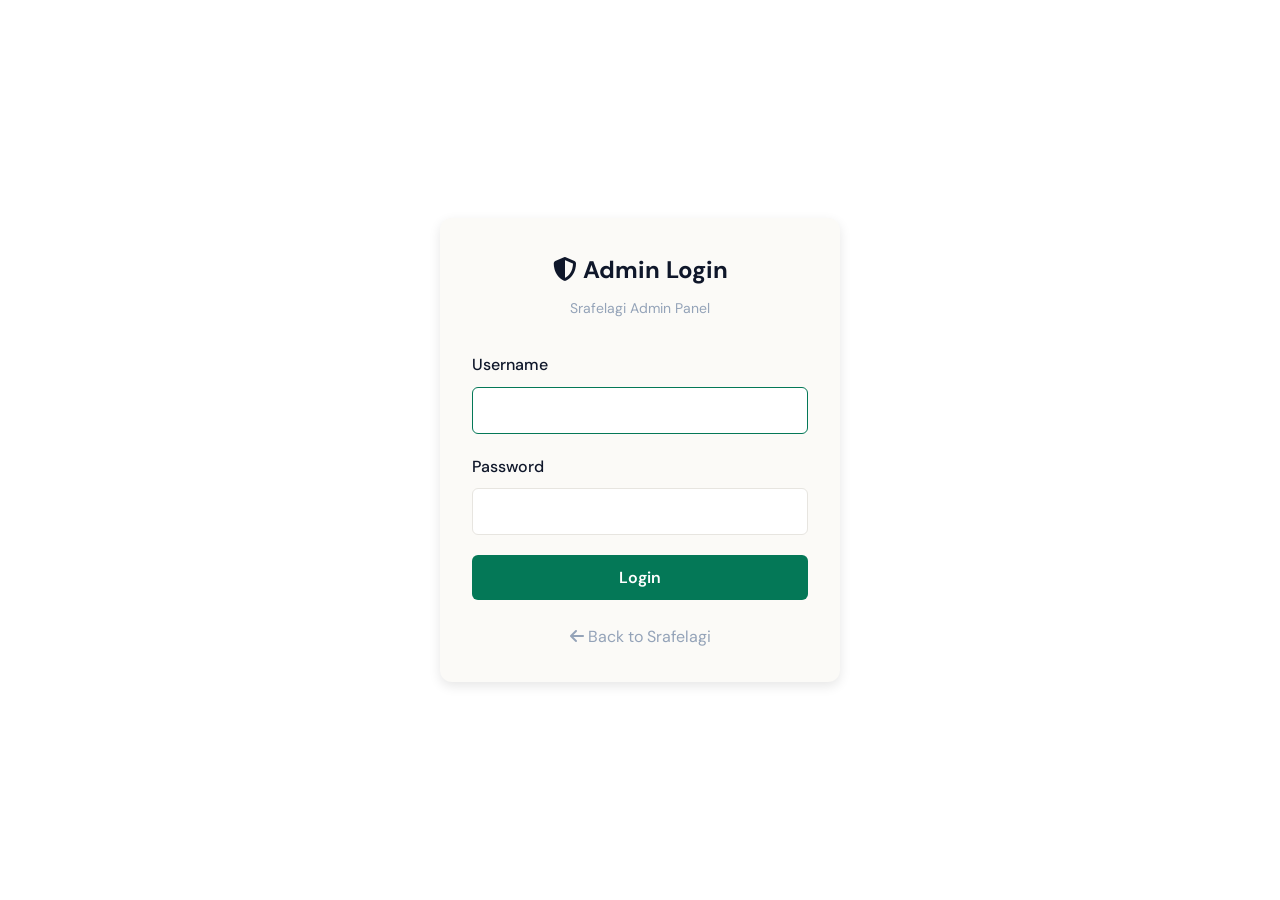
<file: frontend/admin/login.html>
<!DOCTYPE html>
<html lang="en">
<head>
    <meta charset="UTF-8">
    <meta name="viewport" content="width=device-width, initial-scale=1.0">
    <title>Admin Login — Srafelagi</title>
    <link rel="stylesheet" href="https://fonts.googleapis.com/css2?family=DM+Sans:wght@400;500;600&display=swap">
    <link rel="stylesheet" href="https://cdnjs.cloudflare.com/ajax/libs/font-awesome/6.5.1/css/all.min.css">
    <link rel="icon" type="image/svg+xml" href="data:image/svg+xml,<svg xmlns='http://www.w3.org/2000/svg' viewBox='0 0 100 100'><text y='.9em' font-size='90'>🇪🇹</text></svg>">
    <link rel="stylesheet" href="../css/style.css">
    <style>
        body { display: flex; align-items: center; justify-content: center; min-height: 100vh; background: var(--bg-primary, #f5f5f5); }
        .login-container { max-width: 400px; width: 100%; padding: 2rem; background: var(--bg-secondary, #fff); border-radius: 12px; box-shadow: 0 4px 12px rgba(0,0,0,0.1); }
        .login-header { text-align: center; margin-bottom: 2rem; }
        .login-header h1 { font-size: 1.5rem; margin-bottom: 0.5rem; }
        .login-header p { color: var(--text-muted, #666); font-size: 0.875rem; }
        .form-group { margin-bottom: 1.25rem; }
        .form-group label { display: block; margin-bottom: 0.5rem; font-weight: 500; }
        .form-group input { width: 100%; padding: 0.75rem; border: 1px solid var(--border-color, #ddd); border-radius: 6px; font-size: 1rem; }
        .form-group input:focus { outline: none; border-color: var(--primary, #2563eb); }
        .btn-login { width: 100%; padding: 0.75rem; background: var(--primary, #2563eb); color: #fff; border: none; border-radius: 6px; font-size: 1rem; font-weight: 600; cursor: pointer; }
        .btn-login:hover { opacity: 0.9; }
        .error-message { color: #dc2626; font-size: 0.875rem; margin-top: 0.5rem; display: none; }
        .back-link { text-align: center; margin-top: 1.5rem; }
        .back-link a { color: var(--text-muted, #666); text-decoration: none; }
    </style>
</head>
<body>
    <div class="login-container">
        <div class="login-header">
            <h1><i class="fas fa-shield-alt"></i> Admin Login</h1>
            <p>Srafelagi Admin Panel</p>
        </div>
        <form id="loginForm">
            <div class="form-group">
                <label for="username">Username</label>
                <input type="text" id="username" name="username" required autofocus autocomplete="username">
            </div>
            <div class="form-group">
                <label for="password">Password</label>
                <input type="password" id="password" name="password" required autocomplete="current-password">
            </div>
            <div class="error-message" id="errorMessage"></div>
            <button type="submit" class="btn-login">Login</button>
        </form>
        <div class="back-link">
            <a href="/"><i class="fas fa-arrow-left"></i> Back to Srafelagi</a>
        </div>
    </div>
    <script src="admin.js"></script>
    <script>
        const API_BASE = resolveApiBase();

        document.getElementById('loginForm').addEventListener('submit', async (e) => {
            e.preventDefault();
            const username = document.getElementById('username').value;
            const password = document.getElementById('password').value;
            const errorEl = document.getElementById('errorMessage');
            errorEl.style.display = 'none';
            try {
                const res = await fetch(API_BASE + '/api/admin/login', {
                    method: 'POST',
                    headers: {'Content-Type': 'application/json'},
                    body: JSON.stringify({username, password})
                });
                if (res.ok) {
                    const data = await res.json();
                    localStorage.setItem('admin_token', data.access_token);
                    window.location.href = API_BASE + '/admin/dashboard.html';
                } else {
                    errorEl.textContent = 'Invalid username or password';
                    errorEl.style.display = 'block';
                }
            } catch (err) {
                errorEl.textContent = 'Cannot reach server. Start the API with python api.py and open the address shown in the startup banner.';
                errorEl.style.display = 'block';
            }
        });
    </script>
</body>
</html>
</file>
<file: frontend/css/style.css>
/* ============================================================
   SRAFELAGI — Premium editorial design system
   ============================================================ */

:root {
    /* Brand */
    --primary: #047857;
    --primary-hover: #065f46;
    --primary-soft: #d1fae5;
    --primary-glow: rgba(4, 120, 87, 0.18);
    --accent: #f59e0b;
    --accent-soft: #fef3c7;

    /* Surface */
    --bg-primary: #ffffff;
    --bg-secondary: #fbfaf7;
    --bg-tertiary: #f3f1ec;
    --bg-elevated: #ffffff;
    --bg-canvas: #f7f5f0;

    /* Text */
    --text-primary: #0f172a;
    --text-secondary: #475569;
    --text-muted: #94a3b8;
    --text-inverse: #ffffff;

    /* Lines */
    --border-color: #e7e5e0;
    --border-strong: #d4d2cc;
    --divider: rgba(15, 23, 42, 0.08);

    /* Shadow system — layered, soft */
    --shadow-xs: 0 1px 2px rgba(15, 23, 42, 0.04);
    --shadow-sm: 0 2px 8px rgba(15, 23, 42, 0.05);
    --shadow-md: 0 6px 24px rgba(15, 23, 42, 0.07);
    --shadow-lg: 0 20px 50px rgba(15, 23, 42, 0.12);
    --shadow-xl: 0 32px 80px rgba(15, 23, 42, 0.18);
    --shadow-glow: 0 0 0 4px var(--primary-glow);

    /* Type */
    --font-display: 'DM Serif Display', 'Iowan Old Style', Georgia, serif;
    --font-body: 'DM Sans', 'Inter', -apple-system, BlinkMacSystemFont, sans-serif;

    /* Layout */
    --container-width: 1240px;
    --section-padding: 120px;

    /* Motion */
    --ease-out: cubic-bezier(0.16, 1, 0.3, 1);
    --ease-in-out: cubic-bezier(0.65, 0, 0.35, 1);
    --transition-fast: 160ms var(--ease-out);
    --transition-normal: 240ms var(--ease-out);
    --transition-slow: 420ms var(--ease-out);

    /* Radii */
    --radius-sm: 6px;
    --radius-md: 12px;
    --radius-lg: 18px;
    --radius-xl: 24px;
    --radius-2xl: 32px;
    --radius-full: 9999px;
}

[data-theme="dark"] {
    --primary: #10b981;
    --primary-hover: #34d399;
    --primary-soft: rgba(16, 185, 129, 0.14);
    --primary-glow: rgba(16, 185, 129, 0.28);
    --accent: #fbbf24;
    --accent-soft: rgba(251, 191, 36, 0.16);

    --bg-primary: #0b0f0d;
    --bg-secondary: #11161a;
    --bg-tertiary: #1a2026;
    --bg-elevated: #161c21;
    --bg-canvas: #0a0e10;

    --text-primary: #f8fafc;
    --text-secondary: #cbd5e1;
    --text-muted: #94a3b8;

    --border-color: #232a31;
    --border-strong: #2c343c;
    --divider: rgba(255, 255, 255, 0.08);

    --shadow-xs: 0 1px 2px rgba(0, 0, 0, 0.4);
    --shadow-sm: 0 2px 8px rgba(0, 0, 0, 0.3);
    --shadow-md: 0 6px 24px rgba(0, 0, 0, 0.4);
    --shadow-lg: 0 20px 50px rgba(0, 0, 0, 0.5);
}

/* ============ RESET ============ */
*, *::before, *::after { box-sizing: border-box; margin: 0; padding: 0; }
html { scroll-behavior: smooth; -webkit-text-size-adjust: 100%; }
#jobs, #categories, #about, #stats { scroll-margin-top: 5.5rem; }

body {
    font-family: var(--font-body);
    background: var(--bg-canvas);
    color: var(--text-primary);
    line-height: 1.65;
    overflow-x: hidden;
    font-size: 16px;
    -webkit-font-smoothing: antialiased;
    -moz-osx-font-smoothing: grayscale;
    font-feature-settings: "ss01", "cv11";
}

a { text-decoration: none; color: inherit; }
img { max-width: 100%; height: auto; display: block; }
button { font-family: inherit; cursor: pointer; border: none; background: none; color: inherit; }
input, select, textarea { font-family: inherit; font-size: inherit; }
ul, ol { list-style: none; }

::selection { background: var(--primary); color: #fff; }

/* ============ A11Y ============ */
.skip-link {
    position: absolute;
    left: -9999px;
    top: 0;
    z-index: 10000;
    padding: 12px 20px;
    background: var(--primary);
    color: #fff;
    font-weight: 600;
    border-radius: 0 0 var(--radius-md) 0;
}
.skip-link:focus { left: 0; }

a:focus-visible, button:focus-visible, input:focus-visible,
select:focus-visible, textarea:focus-visible, [tabindex]:focus-visible {
    outline: 2px solid var(--primary);
    outline-offset: 3px;
    border-radius: var(--radius-sm);
}

/* ============ LAYOUT ============ */
.container {
    width: 100%;
    max-width: var(--container-width);
    margin: 0 auto;
    padding: 0 24px;
}

/* ============ LOADER ============ */
.loader {
    position: fixed; inset: 0;
    background: var(--bg-canvas);
    display: flex; align-items: center; justify-content: center;
    z-index: 9999;
    transition: opacity 0.4s, visibility 0.4s;
}
.loader.hidden { opacity: 0; visibility: hidden; }
.loader-content { text-align: center; color: var(--text-muted); }
.loader-content p { margin-top: 1.25rem; font-size: 0.9rem; letter-spacing: 0.04em; text-transform: uppercase; }
.loader-spinner {
    width: 48px; height: 48px;
    border: 2px solid var(--border-color);
    border-top-color: var(--primary);
    border-radius: 50%;
    animation: spin 0.8s linear infinite;
    margin: 0 auto;
}
@keyframes spin { to { transform: rotate(360deg); } }

/* ============ BUTTONS ============ */
.btn {
    display: inline-flex;
    align-items: center;
    justify-content: center;
    gap: 8px;
    padding: 12px 22px;
    font-weight: 600;
    font-size: 14px;
    letter-spacing: 0.005em;
    border-radius: var(--radius-full);
    transition: transform var(--transition-fast), box-shadow var(--transition-fast),
                background var(--transition-fast), color var(--transition-fast),
                border-color var(--transition-fast);
    white-space: nowrap;
    position: relative;
    isolation: isolate;
}

.btn-primary {
    background: var(--primary);
    color: #fff;
    box-shadow: 0 8px 24px -8px var(--primary-glow), inset 0 1px 0 rgba(255,255,255,0.15);
}
.btn-primary:hover {
    background: var(--primary-hover);
    transform: translateY(-2px);
    box-shadow: 0 14px 32px -10px var(--primary-glow), inset 0 1px 0 rgba(255,255,255,0.15);
}
.btn-primary:active { transform: translateY(0); }

.btn-outline {
    border: 1.5px solid var(--border-strong);
    color: var(--text-primary);
    background: var(--bg-primary);
}
.btn-outline:hover {
    border-color: var(--primary);
    color: var(--primary);
    background: var(--primary-soft);
    transform: translateY(-1px);
}

.btn-white { background: #fff; color: var(--primary); box-shadow: var(--shadow-md); }
.btn-white:hover { transform: translateY(-2px); box-shadow: var(--shadow-lg); }

.btn-lg { padding: 16px 32px; font-size: 15px; }

.btn-copy { background: #0ea5e9; color: #fff; }
.btn-copy:hover { background: #0284c7; transform: translateY(-1px); }

/* ============ TAGS ============ */
.tag {
    display: inline-flex; align-items: center;
    padding: 6px 14px;
    background: var(--bg-tertiary);
    color: var(--text-secondary);
    border-radius: var(--radius-full);
    font-size: 13px;
    font-weight: 500;
    transition: all var(--transition-fast);
    border: 1px solid transparent;
}
.tag:hover {
    background: var(--primary);
    color: #fff;
    transform: translateY(-1px);
    border-color: var(--primary);
}
.tag-email { background: rgba(14, 165, 233, 0.1); color: #0369a1; }
.tag-link { background: var(--accent-soft); color: #b45309; }
.tag-success { background: var(--primary-soft); color: var(--primary); }

[data-theme="dark"] .tag-email { color: #38bdf8; }
[data-theme="dark"] .tag-link { color: #fbbf24; }

/* ============ NAVBAR ============ */
.navbar {
    position: fixed;
    top: 0; left: 0; right: 0;
    z-index: 1000;
    padding: 16px 0;
    transition: all var(--transition-normal);
    background: color-mix(in srgb, var(--bg-canvas) 75%, transparent);
    backdrop-filter: saturate(180%) blur(20px);
    -webkit-backdrop-filter: saturate(180%) blur(20px);
    border-bottom: 1px solid transparent;
}
.navbar.scrolled {
    padding: 10px 0;
    background: color-mix(in srgb, var(--bg-canvas) 92%, transparent);
    border-bottom-color: var(--divider);
    box-shadow: var(--shadow-sm);
}
.navbar .container { display: flex; align-items: center; justify-content: space-between; gap: 24px; flex-wrap: wrap; }

.logo {
    display: flex; align-items: center; gap: 0.7rem;
    transition: transform var(--transition-fast);
}
.logo:hover { transform: scale(1.02); }
.logo-img {
    height: 42px; width: 42px;
    border-radius: 50%;
    object-fit: cover;
    box-shadow: 0 0 0 2px var(--bg-canvas), 0 0 0 3.5px var(--primary);
}
.logo-text {
    font-family: var(--font-display);
    font-size: 1.5rem;
    font-weight: 400;
    color: var(--text-primary);
    letter-spacing: -0.01em;
}

.nav-links { display: flex; gap: 4px; }
.nav-link {
    position: relative;
    font-weight: 500;
    font-size: 14.5px;
    color: var(--text-secondary);
    padding: 8px 14px;
    border-radius: var(--radius-full);
    transition: all var(--transition-fast);
}
.nav-link:hover { color: var(--text-primary); background: var(--bg-tertiary); }
.nav-link.active { color: var(--primary); background: var(--primary-soft); }

.nav-actions { display: flex; align-items: center; gap: 10px; }
#darkModeToggle {
    width: 42px; height: 42px;
    border-radius: 50%;
    border: 1.5px solid var(--border-strong);
    background: var(--bg-primary);
    color: var(--text-secondary);
    transition: all var(--transition-fast);
    display: inline-flex; align-items: center; justify-content: center;
}
#darkModeToggle:hover { color: var(--primary); border-color: var(--primary); transform: rotate(-12deg); }

.mobile-menu-btn {
    display: none; flex-direction: column; gap: 5px; padding: 8px;
    border-radius: var(--radius-sm);
    transition: background var(--transition-fast);
}
.mobile-menu-btn:hover { background: var(--bg-tertiary); }
.mobile-menu-btn span {
    width: 22px; height: 2px;
    background: var(--text-primary);
    border-radius: 2px;
    transition: all var(--transition-fast);
    transform-origin: center;
}
.mobile-menu-btn.open span:nth-child(1) { transform: translateY(7px) rotate(45deg); }
.mobile-menu-btn.open span:nth-child(2) { opacity: 0; transform: scaleX(0); }
.mobile-menu-btn.open span:nth-child(3) { transform: translateY(-7px) rotate(-45deg); }

/* ============ HERO ============ */
.hero {
    min-height: 92vh;
    display: flex; align-items: center;
    padding: 140px 0 100px;
    position: relative;
    overflow: hidden;
}

.hero-bg {
    position: absolute; inset: 0;
    background:
        radial-gradient(ellipse at top right, var(--primary-soft) 0%, transparent 55%),
        radial-gradient(ellipse at bottom left, var(--accent-soft) 0%, transparent 55%),
        var(--bg-canvas);
    z-index: -2;
}
[data-theme="dark"] .hero-bg {
    background:
        radial-gradient(ellipse at top right, rgba(16, 185, 129, 0.12) 0%, transparent 55%),
        radial-gradient(ellipse at bottom left, rgba(251, 191, 36, 0.08) 0%, transparent 55%),
        var(--bg-canvas);
}

.hero-shape {
    position: absolute;
    border-radius: 50%;
    filter: blur(110px);
    opacity: 0.5;
    z-index: -1;
    animation: float 22s ease-in-out infinite;
}
.hero-shape-1 {
    width: 420px; height: 420px;
    background: var(--primary);
    top: -120px; right: -120px;
}
.hero-shape-2 {
    width: 320px; height: 320px;
    background: var(--accent);
    bottom: 5%; left: -80px;
    opacity: 0.35;
    animation-delay: -7s;
}
.hero-shape-3 { display: none; }
@keyframes float {
    0%, 100% { transform: translate(0, 0); }
    50% { transform: translate(40px, -30px); }
}

.hero-content {
    text-align: center;
    max-width: 820px;
    margin: 0 auto;
    position: relative;
    z-index: 1;
}

.hero-eyebrow {
    display: inline-flex;
    align-items: center;
    gap: 8px;
    font-size: 0.78rem;
    font-weight: 600;
    color: var(--primary);
    text-transform: uppercase;
    letter-spacing: 0.12em;
    margin-bottom: 1.5rem;
    padding: 6px 16px;
    background: var(--primary-soft);
    border-radius: var(--radius-full);
    border: 1px solid color-mix(in srgb, var(--primary) 22%, transparent);
}
.hero-eyebrow::before {
    content: '';
    width: 6px; height: 6px;
    background: var(--primary);
    border-radius: 50%;
    box-shadow: 0 0 0 4px color-mix(in srgb, var(--primary) 25%, transparent);
    animation: pulse 2s ease-in-out infinite;
}
@keyframes pulse {
    0%, 100% { box-shadow: 0 0 0 4px color-mix(in srgb, var(--primary) 25%, transparent); }
    50% { box-shadow: 0 0 0 8px color-mix(in srgb, var(--primary) 10%, transparent); }
}

.hero-title {
    font-family: var(--font-display);
    font-size: clamp(2.5rem, 5.5vw, 4.5rem);
    font-weight: 400;
    line-height: 1.05;
    letter-spacing: -0.025em;
    margin-bottom: 1.5rem;
    color: var(--text-primary);
}
.hero-title-accent {
    background: linear-gradient(135deg, var(--primary) 0%, #34d399 100%);
    -webkit-background-clip: text;
    background-clip: text;
    -webkit-text-fill-color: transparent;
    font-style: italic;
}

.hero-subtitle {
    font-size: 1.125rem;
    color: var(--text-secondary);
    margin: 0 auto 2rem;
    max-width: 560px;
    line-height: 1.6;
}

.hero-count {
    font-size: 0.9rem;
    color: var(--text-muted);
    margin-bottom: 2.5rem;
}
.hero-count #liveJobCount {
    font-weight: 700;
    color: var(--primary);
    font-size: 1.05rem;
}

/* Search box — hero centerpiece */
.search-box {
    display: flex;
    gap: 8px;
    background: var(--bg-primary);
    padding: 8px;
    border-radius: var(--radius-full);
    box-shadow: var(--shadow-lg), 0 0 0 1px var(--divider);
    margin-bottom: 1.75rem;
    flex-wrap: wrap;
    transition: box-shadow var(--transition-normal), transform var(--transition-normal);
}
.search-box:focus-within {
    box-shadow: var(--shadow-xl), 0 0 0 2px var(--primary-glow);
    transform: translateY(-2px);
}

.search-input-wrapper, .search-select-wrapper {
    flex: 1;
    min-width: 200px;
    display: flex;
    align-items: center;
    gap: 12px;
    padding: 12px 20px;
    border-radius: var(--radius-full);
    transition: background var(--transition-fast);
}
.search-input-wrapper:hover, .search-select-wrapper:hover { background: var(--bg-secondary); }
.search-input-wrapper i, .search-select-wrapper i { color: var(--text-muted); font-size: 0.95rem; }

.search-input-wrapper input,
.search-select-wrapper select {
    flex: 1;
    border: none;
    background: none;
    outline: none;
    font-size: 15px;
    color: var(--text-primary);
    font-weight: 500;
}
.search-input-wrapper input::placeholder { color: var(--text-muted); font-weight: 400; }

.search-box .btn { min-width: 160px; padding: 14px 28px; }

/* Popular searches */
.popular-searches {
    display: flex;
    align-items: center;
    justify-content: center;
    gap: 8px;
    flex-wrap: wrap;
}
.popular-searches span { color: var(--text-muted); font-size: 13px; font-weight: 500; }

/* Sources ticker */
.sources-ticker-wrap {
    width: 100%;
    max-width: min(1400px, 96%);
    margin: 2.5rem auto 0;
    padding: 0;
}
.sources-ticker-label {
    font-size: 0.78rem;
    color: var(--text-muted);
    margin-bottom: 0.75rem;
    text-align: center;
    text-transform: uppercase;
    letter-spacing: 0.1em;
    font-weight: 500;
}
.sources-ticker {
    overflow: hidden;
    border: 1px solid var(--divider);
    border-radius: var(--radius-full);
    background: var(--bg-primary);
    padding: 0.9rem 0;
    box-shadow: var(--shadow-sm);
    mask-image: linear-gradient(90deg, transparent 0%, #000 8%, #000 92%, transparent 100%);
    -webkit-mask-image: linear-gradient(90deg, transparent 0%, #000 8%, #000 92%, transparent 100%);
}
.sources-ticker-inner {
    display: flex; align-items: center; gap: 2rem;
    width: max-content;
    animation: ticker-rtl 60s linear infinite;
}
.ticker-item {
    display: inline-flex; align-items: center; gap: 0.6rem;
    font-size: 0.875rem;
    color: var(--text-secondary);
    white-space: nowrap;
    font-weight: 500;
}
.ticker-avatar, .ticker-avatar-fallback {
    width: 32px; height: 32px;
    border-radius: 50%;
    object-fit: cover;
    flex-shrink: 0;
    box-shadow: 0 0 0 1.5px var(--bg-primary), 0 0 0 2.5px var(--divider);
}
.ticker-avatar-fallback {
    background: var(--primary);
    color: #fff;
    font-size: 0.85rem;
    font-weight: 700;
    align-items: center; justify-content: center;
    display: inline-flex;
}
@keyframes ticker-rtl {
    0% { transform: translateX(0); }
    100% { transform: translateX(-50%); }
}

/* Hero stats */
.hero-stats {
    display: grid;
    grid-template-columns: repeat(4, 1fr);
    gap: 16px;
    margin-top: 4rem;
}
.stat-card {
    display: flex;
    align-items: center;
    gap: 14px;
    padding: 18px 20px;
    background: var(--bg-primary);
    border-radius: var(--radius-lg);
    border: 1px solid var(--divider);
    box-shadow: var(--shadow-xs);
    transition: transform var(--transition-fast), box-shadow var(--transition-fast),
                border-color var(--transition-fast);
}
.stat-card:hover {
    transform: translateY(-3px);
    box-shadow: var(--shadow-md);
    border-color: color-mix(in srgb, var(--primary) 25%, var(--divider));
}
.stat-icon {
    width: 44px; height: 44px;
    display: flex; align-items: center; justify-content: center;
    background: var(--primary-soft);
    color: var(--primary);
    border-radius: var(--radius-md);
    font-size: 1.05rem;
}
.stat-info { display: flex; flex-direction: column; gap: 2px; }
.stat-number {
    font-family: var(--font-display);
    font-size: 1.55rem;
    font-weight: 400;
    color: var(--text-primary);
    line-height: 1;
    letter-spacing: -0.02em;
}
.stat-label {
    font-size: 0.78rem;
    color: var(--text-muted);
    font-weight: 500;
    text-transform: uppercase;
    letter-spacing: 0.06em;
}

/* Scroll indicator */
.scroll-indicator {
    position: absolute;
    bottom: 30px; left: 50%;
    transform: translateX(-50%);
    display: flex; flex-direction: column; align-items: center; gap: 10px;
    color: var(--text-muted);
    font-size: 11px;
    text-transform: uppercase;
    letter-spacing: 0.12em;
    font-weight: 500;
    opacity: 0.7;
}
.mouse {
    width: 22px; height: 36px;
    border: 1.5px solid var(--text-muted);
    border-radius: 12px;
    position: relative;
}
.wheel {
    width: 3px; height: 7px;
    background: var(--text-muted);
    border-radius: 2px;
    position: absolute;
    top: 7px; left: 50%;
    transform: translateX(-50%);
    animation: scroll 2s infinite;
}
@keyframes scroll {
    0%, 100% { opacity: 1; transform: translateX(-50%) translateY(0); }
    50% { opacity: 0; transform: translateX(-50%) translateY(10px); }
}

/* ============ SECTION HEADERS ============ */
.section-header { text-align: center; margin-bottom: 3.5rem; }
.section-header-jobs { margin-bottom: 2rem; }
.section-title {
    font-family: var(--font-display);
    font-size: clamp(2rem, 3vw, 2.75rem);
    font-weight: 400;
    line-height: 1.15;
    letter-spacing: -0.02em;
    margin-bottom: 0.75rem;
    color: var(--text-primary);
}
.section-subtitle {
    font-size: 1rem;
    color: var(--text-muted);
    max-width: 540px;
    margin: 0 auto;
}
.how-it-works {
    max-width: 580px;
    margin: 1.25rem auto 0;
    font-size: 0.95rem;
    color: var(--text-secondary);
    line-height: 1.65;
}

/* ============ CATEGORIES ============ */
.categories-section {
    padding: var(--section-padding) 0;
    background: var(--bg-secondary);
    border-top: 1px solid var(--divider);
}
.categories-grid {
    display: grid;
    grid-template-columns: repeat(auto-fill, minmax(240px, 1fr));
    gap: 16px;
}
.categories-note {
    margin-top: 1.5rem;
    font-size: 0.825rem;
    color: var(--text-muted);
    text-align: center;
}

.category-card {
    display: flex;
    align-items: center;
    gap: 16px;
    padding: 22px;
    background: var(--bg-primary);
    border-radius: var(--radius-lg);
    cursor: pointer;
    transition: transform var(--transition-fast), box-shadow var(--transition-fast),
                border-color var(--transition-fast);
    border: 1px solid var(--divider);
    position: relative;
    overflow: hidden;
}
.category-card::before {
    content: '';
    position: absolute;
    inset: 0;
    background: linear-gradient(135deg, var(--primary-soft) 0%, transparent 70%);
    opacity: 0;
    transition: opacity var(--transition-normal);
}
.category-card:hover {
    transform: translateY(-3px);
    box-shadow: var(--shadow-md);
    border-color: color-mix(in srgb, var(--primary) 30%, var(--divider));
}
.category-card:hover::before { opacity: 0.6; }
.category-card > * { position: relative; z-index: 1; }

.category-icon {
    width: 48px; height: 48px;
    display: flex; align-items: center; justify-content: center;
    background: var(--primary-soft);
    color: var(--primary);
    border-radius: var(--radius-md);
    font-size: 1.1rem;
    flex-shrink: 0;
}
.category-info h3 { font-size: 15px; font-weight: 600; margin-bottom: 2px; letter-spacing: -0.005em; }
.category-count { font-size: 12.5px; color: var(--text-muted); font-weight: 500; }

/* ============ JOBS SECTION ============ */
.jobs-section {
    padding: var(--section-padding) 0;
    background: var(--bg-canvas);
}

.filters-bar {
    display: flex;
    align-items: center;
    justify-content: space-between;
    gap: 20px;
    margin-bottom: 24px;
    flex-wrap: wrap;
    min-width: 0;
    max-width: 100%;
}

.filter-tabs {
    display: flex;
    gap: 6px;
    flex-wrap: wrap;
    padding: 4px;
    background: var(--bg-primary);
    border-radius: var(--radius-full);
    border: 1px solid var(--divider);
    box-shadow: var(--shadow-xs);
    max-width: 100%;
    min-width: 0;
}
.filter-tab {
    padding: 9px 18px;
    min-height: 38px;
    display: inline-flex;
    align-items: center; justify-content: center;
    background: transparent;
    border: none;
    border-radius: var(--radius-full);
    font-size: 13.5px;
    font-weight: 500;
    color: var(--text-secondary);
    transition: all var(--transition-fast);
}
.filter-tab:hover { color: var(--text-primary); background: var(--bg-tertiary); }
.filter-tab.active {
    background: var(--text-primary);
    color: var(--bg-primary);
    box-shadow: var(--shadow-sm);
}

.filter-select {
    padding: 10px 36px 10px 18px;
    height: 42px;
    border: 1px solid var(--border-strong);
    border-radius: var(--radius-full);
    background: var(--bg-primary);
    background-image: url("data:image/svg+xml,%3Csvg xmlns='http://www.w3.org/2000/svg' width='12' height='8' viewBox='0 0 12 8'%3E%3Cpath d='M1 1.5L6 6.5L11 1.5' stroke='%2394a3b8' stroke-width='1.5' fill='none' stroke-linecap='round'/%3E%3C/svg%3E");
    background-repeat: no-repeat;
    background-position: right 14px center;
    -webkit-appearance: none; appearance: none;
    font-size: 13.5px;
    font-weight: 500;
    color: var(--text-primary);
    cursor: pointer;
    transition: border-color var(--transition-fast);
}
.filter-select:hover { border-color: var(--primary); }

/* Job grid + cards */
.jobs-grid {
    display: grid;
    grid-template-columns: repeat(auto-fill, minmax(360px, 1fr));
    gap: 20px;
}

/* Ad units (Google AdSense). Feed ads span the whole grid row so cards keep their rhythm. */
.ad-slot {
    margin: 24px 0;
    text-align: center;
}
.ad-slot-feed {
    grid-column: 1 / -1;
    margin: 4px 0;
}
.ad-label {
    display: block;
    margin-bottom: 6px;
    font-size: 11px;
    letter-spacing: 0.06em;
    text-transform: uppercase;
    color: var(--text-muted);
}
/* Collapse the slot when AdSense returns no ad (it marks the <ins> "unfilled"). */
.ad-slot:has(ins[data-ad-status="unfilled"]) {
    display: none;
}

.job-card {
    background: var(--bg-primary);
    border-radius: var(--radius-lg);
    padding: 22px;
    cursor: pointer;
    border: 1px solid var(--divider);
    transition: transform var(--transition-fast), box-shadow var(--transition-fast),
                border-color var(--transition-fast);
    position: relative;
    overflow: hidden;
    display: flex;
    flex-direction: column;
}
.job-card::after {
    content: '';
    position: absolute;
    top: 0; left: 0; right: 0;
    height: 3px;
    background: linear-gradient(90deg, var(--primary), var(--accent));
    transform: scaleX(0);
    transform-origin: left;
    transition: transform var(--transition-normal);
}
.job-card:hover {
    transform: translateY(-4px);
    box-shadow: var(--shadow-lg);
    border-color: color-mix(in srgb, var(--primary) 25%, var(--divider));
}
.job-card:hover::after { transform: scaleX(1); }

.job-card-header {
    display: flex;
    align-items: flex-start;
    gap: 14px;
    margin-bottom: 14px;
}
.job-logo {
    width: 48px; height: 48px;
    display: flex; align-items: center; justify-content: center;
    background: linear-gradient(135deg, var(--primary-soft), var(--bg-tertiary));
    color: var(--primary);
    font-family: var(--font-display);
    font-weight: 400;
    font-size: 1.1rem;
    border-radius: var(--radius-md);
    flex-shrink: 0;
    border: 1px solid var(--divider);
}
.job-card-title { flex: 1; min-width: 0; }
.job-card-title h3 {
    font-size: 1.0625rem;
    font-weight: 600;
    color: var(--text-primary);
    margin-bottom: 4px;
    line-height: 1.3;
    letter-spacing: -0.005em;
    display: -webkit-box;
    -webkit-line-clamp: 2;
    -webkit-box-orient: vertical;
    overflow: hidden;
}
.job-card-title .company {
    font-size: 0.875rem;
    color: var(--primary);
    font-weight: 600;
}

.job-card-meta {
    display: flex; flex-wrap: wrap;
    gap: 6px 14px;
    margin-bottom: 12px;
    font-size: 0.8125rem;
    color: var(--text-muted);
}
.job-card-meta span { display: inline-flex; align-items: center; gap: 6px; }
.job-card-meta i { font-size: 0.75rem; color: var(--primary); opacity: 0.7; }

.job-card-preview {
    color: var(--text-secondary);
    font-size: 0.9rem;
    line-height: 1.55;
    margin-bottom: 16px;
    display: -webkit-box;
    -webkit-line-clamp: 2;
    -webkit-box-orient: vertical;
    overflow: hidden;
    flex: 1;
}

.job-card-footer {
    display: flex; align-items: center; justify-content: space-between;
    flex-wrap: wrap;
    gap: 8px;
    padding-top: 14px;
    border-top: 1px solid var(--divider);
    margin-top: auto;
}
.job-card-tags { display: flex; gap: 6px; flex-wrap: wrap; flex: 1; min-width: 0; }

.btn-icon {
    padding: 0;
    width: 36px; height: 36px;
    display: inline-flex; align-items: center; justify-content: center;
    border: 1px solid var(--divider);
    background: var(--bg-primary);
    color: var(--text-secondary);
    border-radius: 50%;
    transition: all var(--transition-fast);
}
.btn-icon:hover {
    color: var(--primary);
    border-color: var(--primary);
    background: var(--primary-soft);
    transform: scale(1.05);
}

.job-card-share { color: var(--text-secondary); }
.job-card-source { margin-left: auto; }

.job-source-channel {
    display: inline-flex; align-items: center;
    gap: 8px;
    font-size: 0.8rem;
    color: var(--text-muted);
    font-weight: 500;
}
.job-source-channel .channel-avatar,
.job-source-channel .channel-avatar-fallback {
    width: 24px; height: 24px;
    border-radius: 50%; object-fit: cover; flex-shrink: 0;
    box-shadow: 0 0 0 1.5px var(--bg-primary), 0 0 0 2.5px var(--divider);
}
.job-source-channel .channel-avatar-fallback {
    background: var(--primary); color: #fff;
    font-size: 0.65rem; font-weight: 700;
    align-items: center; justify-content: center; display: inline-flex;
}
.job-source-channel .channel-name {
    max-width: 140px;
    overflow: hidden; text-overflow: ellipsis; white-space: nowrap;
}

.job-card-deadline {
    font-size: 0.7rem;
    color: var(--text-muted);
    font-weight: 600;
    text-transform: uppercase;
    letter-spacing: 0.06em;
}
.job-card-deadline.urgent {
    color: #dc2626;
    background: rgba(220, 38, 38, 0.08);
    padding: 3px 8px;
    border-radius: var(--radius-full);
}

.job-card-save {
    min-width: 36px; min-height: 36px;
    padding: 0;
    border-radius: 50%;
    color: var(--text-muted);
}
.job-card-save.saved {
    color: var(--accent);
    background: var(--accent-soft);
    border-color: transparent;
}

/* Load more */
.load-more-wrapper { text-align: center; margin-top: 48px; }

/* ============ FEATURES ============ */
.features-section {
    padding: var(--section-padding) 0;
    background: var(--bg-primary);
    border-top: 1px solid var(--divider);
}
.features-grid {
    display: grid;
    grid-template-columns: repeat(3, 1fr);
    gap: 24px;
    max-width: 1020px;
    margin: 0 auto;
}
.feature-card {
    padding: 36px 28px;
    background: var(--bg-secondary);
    border: 1px solid var(--divider);
    border-radius: var(--radius-lg);
    transition: transform var(--transition-fast), box-shadow var(--transition-fast),
                border-color var(--transition-fast);
    position: relative;
    overflow: hidden;
}
.feature-card::before {
    content: '';
    position: absolute;
    top: 0; left: 0;
    width: 56px; height: 4px;
    background: var(--primary);
    border-radius: 0 0 var(--radius-sm) 0;
}
.feature-card:hover {
    transform: translateY(-4px);
    border-color: color-mix(in srgb, var(--primary) 25%, var(--divider));
    box-shadow: var(--shadow-md);
}
.feature-card h3 {
    font-family: var(--font-display);
    font-size: 1.4rem;
    font-weight: 400;
    margin-bottom: 0.75rem;
    color: var(--text-primary);
    letter-spacing: -0.01em;
}
.feature-card p { font-size: 0.95rem; color: var(--text-secondary); line-height: 1.65; }

/* ============ STATS BAND ============ */
.stats-section {
    padding: var(--section-padding) 0;
    background: linear-gradient(135deg, var(--primary) 0%, #065f46 100%);
    color: #fff;
    position: relative;
    overflow: hidden;
}
.stats-section::before {
    content: '';
    position: absolute;
    top: -20%; right: -10%;
    width: 600px; height: 600px;
    background: radial-gradient(circle, rgba(255,255,255,0.1) 0%, transparent 70%);
    border-radius: 50%;
    pointer-events: none;
}
.stats-content {
    display: grid;
    grid-template-columns: 1fr 1fr;
    gap: 4rem;
    align-items: center;
    position: relative;
}
.stats-text .section-title {
    font-family: var(--font-display);
    color: #fff;
    margin-bottom: 1rem;
}
.stats-text p { opacity: 0.92; margin-bottom: 1.75rem; font-size: 1rem; line-height: 1.65; }
.stats-list { display: flex; flex-direction: column; gap: 0.75rem; }
.stats-item {
    font-size: 0.95rem;
    opacity: 0.95;
    display: flex;
    align-items: center;
    gap: 12px;
}
.stats-item::before {
    content: '';
    width: 8px; height: 8px;
    background: var(--accent);
    border-radius: 50%;
    flex-shrink: 0;
}
.stats-numbers { display: flex; gap: 3rem; justify-content: center; }
.big-stat { text-align: center; }
.big-stat-number {
    display: block;
    font-family: var(--font-display);
    font-size: clamp(3.5rem, 6vw, 5rem);
    font-weight: 400;
    line-height: 1;
    letter-spacing: -0.03em;
    margin-bottom: 0.5rem;
}
.big-stat-label {
    font-size: 0.85rem;
    opacity: 0.85;
    text-transform: uppercase;
    letter-spacing: 0.12em;
    font-weight: 500;
}

/* ============ CTA ============ */
.cta-section {
    padding: 5rem 0;
    background: var(--bg-primary);
    border-top: 1px solid var(--divider);
}
.cta-content { text-align: center; max-width: 520px; margin: 0 auto; }
.cta-content h2 {
    font-family: var(--font-display);
    font-size: 2rem;
    font-weight: 400;
    margin-bottom: 1.5rem;
    color: var(--text-primary);
    letter-spacing: -0.015em;
}

/* ============ FOOTER ============ */
.footer {
    background: #0f172a;
    color: #cbd5e1;
    padding: 80px 0 32px;
}
[data-theme="dark"] .footer { background: #050807; }
.footer-grid {
    display: grid;
    grid-template-columns: 2fr 1fr 1fr 1fr;
    gap: 56px;
    margin-bottom: 56px;
}
.footer-brand p {
    margin: 16px 0 24px;
    opacity: 0.7;
    font-size: 14px;
    line-height: 1.7;
}
.footer .logo-text { color: #fff; }
.footer-links h4 {
    font-size: 13px;
    font-weight: 600;
    margin-bottom: 20px;
    color: #fff;
    text-transform: uppercase;
    letter-spacing: 0.1em;
}
.footer-links ul { display: flex; flex-direction: column; gap: 12px; }
.footer-links a, .footer-links li {
    font-size: 14px;
    opacity: 0.75;
    transition: opacity var(--transition-fast), color var(--transition-fast);
    display: flex;
    align-items: center;
    gap: 8px;
}
.footer-links a:hover { opacity: 1; color: var(--primary); }

.social-links { display: flex; gap: 10px; }
.social-link {
    width: 40px; height: 40px;
    display: flex; align-items: center; justify-content: center;
    background: rgba(255,255,255,0.06);
    border: 1px solid rgba(255,255,255,0.1);
    border-radius: 50%;
    color: #cbd5e1;
    transition: all var(--transition-fast);
}
.social-link:hover {
    background: var(--primary);
    border-color: var(--primary);
    color: #fff;
    transform: translateY(-2px);
}

.footer-bottom {
    text-align: center;
    padding-top: 32px;
    border-top: 1px solid rgba(255,255,255,0.08);
    font-size: 13px;
    opacity: 0.6;
}

/* Email alerts card */
.jobs-section-alerts {
    margin-top: 3rem;
    padding: 2rem;
    background: linear-gradient(135deg, var(--primary-soft) 0%, var(--bg-primary) 100%);
    border-radius: var(--radius-xl);
    border: 1px solid color-mix(in srgb, var(--primary) 20%, var(--divider));
    box-shadow: var(--shadow-sm);
    position: relative;
    overflow: hidden;
}
.jobs-section-alerts::before {
    content: '';
    position: absolute;
    top: -50%; right: -10%;
    width: 300px; height: 300px;
    background: radial-gradient(circle, var(--primary-glow) 0%, transparent 70%);
    pointer-events: none;
}
.jobs-section-alerts > * { position: relative; z-index: 1; }

.jobs-alerts-label {
    font-family: var(--font-display);
    font-size: 1.25rem;
    font-weight: 400;
    color: var(--text-primary);
    margin-bottom: 1rem;
    display: flex;
    align-items: center;
    gap: 0.5rem;
    letter-spacing: -0.01em;
}
.jobs-alerts-label i { color: var(--primary); font-size: 1rem; }

.jobs-alerts-form {
    display: flex; flex-wrap: wrap;
    gap: 8px;
    align-items: center;
}
.jobs-alerts-form input, .jobs-alerts-form select {
    padding: 12px 16px;
    border: 1px solid var(--border-strong);
    border-radius: var(--radius-full);
    background: var(--bg-primary);
    color: var(--text-primary);
    font-size: 14px;
    min-height: 44px;
    transition: border-color var(--transition-fast);
}
.jobs-alerts-form input:focus, .jobs-alerts-form select:focus {
    border-color: var(--primary);
    outline: none;
    box-shadow: 0 0 0 3px var(--primary-glow);
}
.jobs-alerts-form #alertsEmail { min-width: 220px; flex: 1; }
.jobs-alerts-form .jobs-alerts-keywords { min-width: 160px; }

.alerts-form-message {
    font-size: 0.875rem;
    margin-top: 0.75rem;
    min-height: 1.25rem;
    font-weight: 500;
}
.alerts-form-message.success { color: var(--primary); }
.alerts-form-message.error { color: #dc2626; }

/* ============ MODAL ============ */
.modal { display: none; position: fixed; inset: 0; z-index: 2000; }
.modal.active { display: block; }
.modal-overlay {
    position: fixed; inset: 0;
    background: rgba(15, 23, 42, 0.6);
    backdrop-filter: blur(12px) saturate(180%);
    -webkit-backdrop-filter: blur(12px) saturate(180%);
    animation: fadeIn 0.2s ease;
}
@keyframes fadeIn { from { opacity: 0; } to { opacity: 1; } }

.modal-content {
    position: fixed; inset: 0;
    overflow-y: auto;
    padding: 40px 16px;
    -webkit-overflow-scrolling: touch;
}

.modal-dialog {
    background: var(--bg-primary);
    border-radius: var(--radius-2xl);
    /* Wide enough that the description column beside the 320px sidebar stays readable */
    max-width: 1040px;
    width: 100%;
    margin: 0 auto;
    position: relative;
    box-shadow: var(--shadow-xl);
    animation: modalIn 0.32s var(--ease-out);
    overflow: hidden;
}
@keyframes modalIn {
    from { opacity: 0; transform: translateY(20px) scale(0.98); }
    to { opacity: 1; transform: translateY(0) scale(1); }
}

.modal-close {
    position: absolute;
    top: 1.25rem; right: 1.25rem;
    width: 40px; height: 40px;
    display: flex; align-items: center; justify-content: center;
    background: rgba(255,255,255,0.15);
    border: 1px solid rgba(255,255,255,0.25);
    backdrop-filter: blur(8px);
    color: #fff;
    border-radius: 50%;
    font-size: 0.95rem;
    cursor: pointer;
    transition: all var(--transition-fast);
    z-index: 10;
}
.modal-close:hover { background: rgba(255,255,255,0.25); transform: rotate(90deg); }

.modal-header {
    background: linear-gradient(135deg, var(--primary) 0%, #065f46 100%);
    color: #fff;
    padding: 2.5rem 2.25rem 2rem;
    position: relative;
    overflow: hidden;
}
.modal-header::before {
    content: '';
    position: absolute;
    top: -50%; right: -20%;
    width: 400px; height: 400px;
    background: radial-gradient(circle, rgba(255,255,255,0.12) 0%, transparent 70%);
    border-radius: 50%;
    pointer-events: none;
}
.modal-header > * { position: relative; z-index: 1; }

.modal-header h2 {
    font-family: var(--font-display);
    font-size: 1.65rem;
    font-weight: 400;
    margin-bottom: 1rem;
    padding-right: 3.5rem;
    line-height: 1.25;
    letter-spacing: -0.01em;
}
.modal-meta {
    display: flex; flex-wrap: wrap;
    gap: 12px 18px;
    font-size: 0.875rem;
    opacity: 0.95;
}
.modal-meta span { display: flex; align-items: center; gap: 6px; }
.modal-meta i { opacity: 0.85; }

.modal-source-channel {
    margin-top: 1rem;
    padding-top: 1rem;
    border-top: 1px solid rgba(255,255,255,0.18);
}
.modal-source-channel.job-source-channel.modal-channel {
    font-size: 0.9375rem;
    color: rgba(255,255,255,0.96);
}
.modal-source-channel .channel-avatar,
.modal-source-channel .channel-avatar-fallback {
    width: 32px; height: 32px; border-radius: 50%;
    object-fit: cover; flex-shrink: 0;
    box-shadow: 0 0 0 2px rgba(255,255,255,0.2);
}
.modal-source-channel .channel-avatar-fallback {
    background: rgba(255,255,255,0.25); color: #fff;
    font-size: 0.85rem; font-weight: 700;
    align-items: center; justify-content: center; display: inline-flex;
}

.modal-header-actions {
    position: absolute;
    top: 1.25rem; right: 4rem;
    display: flex; align-items: center; gap: 0.5rem;
    z-index: 5;
}
.modal-header-actions .job-card-save {
    border-color: rgba(255,255,255,0.3);
    color: rgba(255,255,255,0.95);
    background: rgba(255,255,255,0.1);
    backdrop-filter: blur(8px);
}
.modal-header-actions .job-card-save:hover,
.modal-header-actions .job-card-save.saved {
    border-color: #fff; color: #fff;
    background: rgba(255,255,255,0.2);
}

.modal-share {
    background: #fff;
    color: var(--primary);
    border-color: #fff;
}
.modal-share:hover { background: #f9fafb; color: var(--primary-hover); }

.modal-body { padding: 2rem 2.25rem 2.5rem; }
.modal-body-content { padding-bottom: 2rem; max-width: 720px; }
.modal-body-content .description-section { margin-top: 1.5rem; }

/* Sticky apply bar */
.modal-sticky-apply {
    position: sticky;
    bottom: 0; left: 0; right: 0;
    background: color-mix(in srgb, var(--bg-primary) 95%, transparent);
    backdrop-filter: blur(12px);
    border-top: 1px solid var(--divider);
    padding: 1rem 2.25rem;
    display: none;
    z-index: 5;
    box-shadow: 0 -10px 30px rgba(15, 23, 42, 0.08);
}
.modal-sticky-apply.visible { display: block; }

/* Desktop has sticky sidebar with apply button always visible — bar is not needed */
@media (min-width: 901px) {
    .modal-sticky-apply.visible { display: none !important; }
}
.modal-sticky-inner {
    max-width: 720px; margin: 0 auto;
    display: flex; align-items: center; justify-content: space-between;
    gap: 1rem; flex-wrap: wrap;
}
.modal-sticky-title {
    font-weight: 600; font-size: 0.95rem;
    color: var(--text-primary);
    white-space: nowrap; overflow: hidden; text-overflow: ellipsis;
    max-width: 300px;
}
.modal-sticky-actions { display: flex; gap: 0.75rem; flex-wrap: wrap; }

.apply-section {
    background: linear-gradient(135deg, var(--primary-soft) 0%, var(--bg-tertiary) 100%);
    padding: 1.5rem;
    border-radius: var(--radius-lg);
    margin-bottom: 1.5rem;
    border: 1px solid color-mix(in srgb, var(--primary) 18%, var(--divider));
    position: relative;
    overflow: hidden;
}
.apply-section h4 {
    font-family: var(--font-display);
    color: var(--primary);
    font-size: 1.25rem;
    font-weight: 400;
    margin-bottom: 1rem;
    display: flex; align-items: center; gap: 10px;
    letter-spacing: -0.01em;
}
.apply-section p { color: var(--text-secondary); margin-bottom: 1rem; }
.apply-section > .btn { width: fit-content; max-width: 100%; }

.email-box {
    display: flex; gap: 10px;
    flex-wrap: wrap; align-items: center;
}
.email-display {
    background: var(--bg-primary);
    border: 1.5px solid var(--primary);
    padding: 12px 18px;
    border-radius: var(--radius-md);
    font-size: 15px;
    font-weight: 600;
    color: var(--primary);
    flex: 1;
    min-width: 220px;
    font-family: ui-monospace, "SF Mono", Menlo, Consolas, monospace;
}

/* Description readable typography */
.description-section { margin-bottom: 2rem; }
.description-section h4 {
    font-family: var(--font-display);
    font-size: 1.15rem;
    font-weight: 400;
    color: var(--text-primary);
    margin-bottom: 1.25rem;
    padding-bottom: 0.75rem;
    border-bottom: 1px solid var(--divider);
    letter-spacing: -0.01em;
}
.description-text {
    color: var(--text-secondary);
    font-size: 1rem;
    line-height: 1.75;
    max-width: 65ch;
    word-wrap: break-word;
    text-align: left;
    letter-spacing: 0.005em;
}
.description-text p { margin: 0 0 1.25rem; }
.description-text p:last-child { margin-bottom: 0; }
.description-text ul, .description-text ol {
    margin: 1rem 0 1.25rem;
    padding-left: 1.25rem;
}
.description-text li { margin-bottom: 0.4em; line-height: 1.65; }
.description-text li:last-child { margin-bottom: 0; }
.description-text a {
    color: var(--primary);
    text-decoration: underline;
    text-underline-offset: 3px;
    text-decoration-thickness: 1.5px;
    font-weight: 500;
}
.description-text a:hover { text-decoration: none; }
.description-text strong, .description-text b {
    font-weight: 600;
    color: var(--text-primary);
}

/* Structure produced by js/job-format.js */
.description-text .desc-heading {
    font-family: var(--font-body);
    font-size: 1rem;
    font-weight: 700;
    color: var(--text-primary);
    line-height: 1.4;
    margin: 1.5rem 0 0.6rem;
}
.description-text > .desc-heading:first-child,
.description-block-body > .desc-heading:first-child { margin-top: 0; }
.description-text .desc-facts {
    list-style: none;
    padding: 0;
    margin: 0 0 1.25rem;
    border: 1px solid var(--divider);
    border-radius: var(--radius-md);
    overflow: hidden;
}
.description-text .desc-facts li {
    display: grid;
    grid-template-columns: minmax(110px, 34%) 1fr;
    gap: 12px;
    padding: 8px 14px;
    margin: 0;
    line-height: 1.5;
}
.description-text .desc-facts li + li { border-top: 1px solid var(--divider); }
.description-text .desc-fact-label { color: var(--text-muted); font-size: 0.9rem; }
.description-text .desc-fact-value { color: var(--text-primary); font-weight: 500; overflow-wrap: anywhere; }
@media (max-width: 480px) {
    .description-text .desc-facts li { grid-template-columns: 1fr; gap: 2px; }
}
.description-text .desc-empty { color: var(--text-muted); font-style: italic; }
.description-text ul:not(.desc-facts) li::marker { color: var(--primary); }

/* Similar jobs */
.similar-jobs-loading {
    margin-top: 2rem; padding-top: 1.5rem;
    color: var(--text-muted); font-size: 0.875rem;
}
.similar-jobs {
    margin-top: 2rem; padding-top: 1.5rem;
    border-top: 1px solid var(--divider);
}
.similar-jobs h4 {
    font-family: var(--font-display);
    font-size: 1.05rem; font-weight: 400;
    margin-bottom: 1rem; color: var(--text-primary);
}
.similar-jobs-list { display: flex; flex-direction: column; gap: 8px; }
.similar-job-item {
    display: block;
    padding: 14px 18px;
    background: var(--bg-secondary);
    border-radius: var(--radius-md);
    font-size: 0.9rem;
    color: var(--text-primary);
    transition: all var(--transition-fast);
    border: 1px solid transparent;
}
.similar-job-item:hover {
    background: var(--bg-primary);
    border-color: var(--primary);
    transform: translateX(4px);
}
.similar-job-item .company { color: var(--text-muted); font-size: 0.8125rem; }

.source-section {
    margin-top: 32px; padding-top: 24px;
    border-top: 1px solid var(--divider);
    text-align: center;
}
.source-section a { color: var(--text-muted); font-size: 14px; }
.source-section a:hover { color: var(--primary); }

.jobs-freshness {
    font-size: 0.825rem;
    color: var(--text-muted);
    margin: 0 0 1rem;
    font-weight: 500;
}

.active-filters-chips {
    display: none; flex-wrap: wrap;
    gap: 8px; margin-bottom: 1rem; align-items: center;
}
.active-filters-chips.has-chips { display: flex; }
.filter-chip {
    display: inline-flex; align-items: center;
    gap: 6px;
    padding: 6px 6px 6px 14px;
    background: var(--bg-primary);
    border: 1px solid var(--border-strong);
    border-radius: var(--radius-full);
    font-size: 13px;
    color: var(--text-secondary);
    font-weight: 500;
}
.filter-chip-remove {
    display: inline-flex; align-items: center; justify-content: center;
    width: 22px; height: 22px;
    padding: 0;
    border: none;
    background: var(--bg-tertiary);
    color: var(--text-muted);
    cursor: pointer;
    border-radius: 50%;
    transition: all var(--transition-fast);
}
.filter-chip-remove:hover {
    color: #fff;
    background: var(--primary);
}

.btn-empty-state { margin-top: 1.25rem; }
.modal-view-full { margin-top: 1rem; font-size: 0.875rem; }
.modal-view-full a { color: var(--primary); font-weight: 500; }
.modal-report {
    margin-top: 1.5rem; padding-top: 1.25rem;
    border-top: 1px solid var(--divider);
    font-size: 0.825rem;
}
.modal-report a, .link-muted {
    color: var(--text-muted);
    transition: color var(--transition-fast);
}
.modal-report a:hover, .link-muted:hover { color: var(--primary); }
.modal-report a i { margin-right: 6px; }

/* Skeletons */
.skeleton {
    background: linear-gradient(90deg, var(--bg-tertiary) 25%, var(--border-color) 50%, var(--bg-tertiary) 75%);
    background-size: 200% 100%;
    animation: skeleton 1.3s ease-in-out infinite;
    border-radius: var(--radius-sm);
}
@keyframes skeleton {
    0% { background-position: 200% 0; }
    100% { background-position: -200% 0; }
}
.job-card-skeleton {
    background: var(--bg-primary);
    border-radius: var(--radius-lg);
    padding: 1.5rem;
    border: 1px solid var(--divider);
}
.job-card-skeleton .skeleton-title { height: 1.1rem; width: 75%; margin-bottom: 0.75rem; }
.job-card-skeleton .skeleton-company { height: 0.875rem; width: 50%; margin-bottom: 1rem; }
.job-card-skeleton .skeleton-meta { height: 0.75rem; width: 40%; margin-bottom: 0.75rem; }
.job-card-skeleton .skeleton-preview { height: 0.875rem; width: 100%; margin-bottom: 0.5rem; }
.job-card-skeleton .skeleton-preview:nth-child(5) { width: 60%; }

.empty-state { padding: 4rem 1.5rem; text-align: center; }
.empty-state i, .empty-state .empty-icon {
    font-size: 3rem;
    color: var(--text-muted);
    margin-bottom: 1.25rem;
    display: block;
    opacity: 0.5;
}
.empty-state h3 {
    font-family: var(--font-display);
    font-size: 1.4rem;
    font-weight: 400;
    margin-bottom: 0.5rem;
    color: var(--text-primary);
    letter-spacing: -0.01em;
}
.empty-state p { color: var(--text-muted); font-size: 0.95rem; }
.empty-state .suggestion-divider { margin-top: 1.25rem; }
.suggestion-chips {
    display: flex;
    flex-wrap: wrap;
    justify-content: center;
    gap: 0.5rem;
    margin-top: 0.75rem;
    max-width: 540px;
    margin-left: auto;
    margin-right: auto;
}
.suggestion-chip {
    appearance: none;
    border: 1px solid var(--divider);
    background: var(--bg-primary);
    color: var(--text-primary);
    padding: 0.45rem 0.95rem;
    border-radius: 999px;
    font-size: 0.875rem;
    font-weight: 500;
    cursor: pointer;
    transition: all 0.15s ease;
    font-family: inherit;
}
.suggestion-chip:hover {
    background: var(--text-primary);
    color: var(--bg-primary);
    border-color: var(--text-primary);
    transform: translateY(-1px);
}
.suggestion-chip-cat {
    background: rgba(6, 95, 70, 0.06);
    border-color: rgba(6, 95, 70, 0.2);
    color: #065f46;
}
.suggestion-chip-cat:hover {
    background: #065f46;
    color: #fff;
    border-color: #065f46;
}

/* Back to top */
.back-to-top {
    position: fixed;
    bottom: 24px; left: 24px;
    width: 48px; height: 48px;
    display: flex; align-items: center; justify-content: center;
    background: var(--text-primary);
    color: var(--bg-primary);
    border: none;
    border-radius: 50%;
    cursor: pointer;
    opacity: 0; visibility: hidden;
    transition: all var(--transition-normal);
    box-shadow: var(--shadow-lg);
    z-index: 900;
}
.back-to-top.visible { opacity: 1; visibility: visible; }
.back-to-top:hover { background: var(--primary); transform: translateY(-3px); box-shadow: var(--shadow-xl); }

/* Toast */
.toast {
    position: fixed;
    bottom: 30px; left: 50%;
    transform: translateX(-50%) translateY(100px);
    background: var(--text-primary);
    color: var(--bg-primary);
    padding: 14px 28px;
    border-radius: var(--radius-full);
    font-weight: 500;
    font-size: 14px;
    opacity: 0;
    transition: all var(--transition-normal);
    z-index: 3000;
    box-shadow: var(--shadow-xl);
}
.toast.show { transform: translateX(-50%) translateY(0); opacity: 1; }
.toast.success { background: var(--primary); color: #fff; }
.toast.error { background: #dc2626; color: #fff; }

/* ============ RESPONSIVE ============ */

/* ── Large tablet / small desktop (≤1200px) ── */
@media (max-width: 1200px) {
    .jobs-grid { grid-template-columns: repeat(auto-fill, minmax(300px, 1fr)); }
}

/* ── Tablet landscape (≤1024px) ── */
@media (max-width: 1024px) {
    :root { --section-padding: 80px; }
    .hero-stats { grid-template-columns: repeat(2, 1fr); }
    .stats-content { grid-template-columns: 1fr; text-align: center; }
    .stats-numbers { margin-top: 2rem; }
    .footer-grid { grid-template-columns: repeat(2, 1fr); gap: 40px; }
    .jobs-grid { grid-template-columns: repeat(2, 1fr); }
    .filter-tabs {
        flex-wrap: nowrap;
        overflow-x: auto;
        -webkit-overflow-scrolling: touch;
        scrollbar-width: none;
    }
    .filter-tabs::-webkit-scrollbar { display: none; }
    .filter-tab { white-space: nowrap; flex-shrink: 0; }
}

/* ── Tablet portrait (≤768px) ── */
@media (max-width: 768px) {
    :root { --section-padding: 64px; }

    /* Navbar — show hamburger, hide links, drop the redundant Search CTA */
    .nav-actions .btn span { display: none; }
    .nav-actions a.btn-primary { display: none; } /* hero already has a big search box */
    .nav-actions { gap: 8px; }
    .mobile-menu-btn { display: flex; }
    .nav-links {
        display: none;
        position: absolute;
        top: 100%; left: 0; right: 0;
        background: var(--bg-primary);
        border-bottom: 1px solid var(--divider);
        flex-direction: column;
        padding: 12px 16px 16px;
        gap: 4px;
        box-shadow: var(--shadow-md);
        z-index: 999;
    }
    .nav-links.open { display: flex; }
    .nav-link { padding: 12px 16px; border-radius: var(--radius-md); width: 100%; }
    .navbar .container { position: relative; }

    /* Hero */
    .hero { min-height: auto; padding: 100px 0 56px; }
    .hero-title { font-size: 2.25rem; }
    .hero-subtitle { font-size: 1rem; }
    .hero-stats { grid-template-columns: repeat(2, 1fr); gap: 10px; }
    .scroll-indicator { display: none; }

    /* Search */
    .search-box {
        flex-direction: column;
        border-radius: var(--radius-xl);
        padding: 12px;
        gap: 4px;
    }
    .search-input-wrapper, .search-select-wrapper { padding: 14px 18px; }
    .search-box .btn { width: 100%; min-height: 50px; border-radius: var(--radius-full); }

    /* Jobs */
    .jobs-grid { grid-template-columns: 1fr; }
    .filters-bar { flex-direction: column; align-items: stretch; gap: 12px; }
    .filter-actions { display: flex; gap: 10px; }
    .filter-select { flex: 1; }
    .load-more-wrapper .btn { width: 100%; min-height: 48px; }

    /* Alerts form */
    .jobs-alerts-form { flex-direction: column; align-items: stretch; }
    .jobs-alerts-form #alertsEmail,
    .jobs-alerts-form .jobs-alerts-keywords { min-width: 0; width: 100%; }

    /* Categories */
    .categories-grid { grid-template-columns: 1fr 1fr; gap: 12px; }
    .category-card { padding: 16px; }

    /* Features */
    .features-grid { grid-template-columns: 1fr; max-width: none; }

    /* Stats section */
    .stats-content { grid-template-columns: 1fr; text-align: center; }
    .stats-numbers { margin-top: 1.5rem; }
    .big-stat-number { font-size: 2.75rem; }

    /* Footer */
    .footer-grid { grid-template-columns: 1fr; gap: 32px; text-align: center; }
    .social-links { justify-content: center; }

    /* Modal */
    .modal-content { padding: 16px 8px; }
    .modal-dialog { border-radius: var(--radius-xl); }
    .modal-header { padding: 1.75rem 1.5rem; }
    .modal-header h2 { font-size: 1.3rem; padding-right: 2.5rem; }
    .modal-body, .modal-body-content { padding: 1.5rem; }
    .modal-sticky-apply { padding: 0.75rem 1.25rem; }
    .modal-sticky-inner { gap: 0.5rem; }
    .modal-sticky-title { max-width: 180px; font-size: 0.85rem; }
    .modal-sticky-actions .btn { min-height: 44px; padding: 10px 18px; }
    .modal-header-actions { right: 4rem; top: 1rem; }

    /* Misc */
    .email-box { flex-direction: column; align-items: stretch; }
    .email-display { min-width: auto; text-align: center; }
    .btn { min-height: 44px; }
}

/* ── Mobile (≤480px) ── */
@media (max-width: 480px) {
    .container { padding: 0 16px; }
    .hero { padding: 88px 0 48px; }
    .hero-title { font-size: 1.9rem; }
    .hero-subtitle { font-size: 0.95rem; }
    .hero-stats { grid-template-columns: repeat(2, 1fr); gap: 8px; }
    .stat-card { padding: 14px 16px; gap: 10px; }
    .stat-icon { width: 38px; height: 38px; font-size: 0.95rem; }
    .stat-number { font-size: 1.3rem; }
    .section-title { font-size: 1.75rem; }
    .job-card { padding: 18px; }
    .feature-card { padding: 28px 22px; }
    .jobs-section-alerts { padding: 1.5rem 1.25rem; }
    .categories-grid { grid-template-columns: 1fr; }
    .filter-actions { flex-direction: column; }
    .popular-searches { gap: 6px; }
    .logo-text { font-size: 1.3rem; }
}

/* ── Very small mobile (≤360px) ── */
@media (max-width: 360px) {
    .hero-title { font-size: 1.65rem; }
    .search-box { padding: 8px; }
    .stat-card { padding: 12px; gap: 8px; }
    .hero-stats { gap: 6px; }
}

/* ============================================================
   PREMIUM ADDITIONS — modal hero, sidebar, sections,
   deadline badges, rich similar jobs, category tones
   ============================================================ */

/* Modal hero — gradient header with logo tile */
.modal-hero {
    position: relative;
    padding: 36px 36px 32px;
    color: #fff;
    overflow: hidden;
    isolation: isolate;
}
.modal-hero-bg {
    position: absolute; inset: 0;
    background:
        radial-gradient(circle at 80% -20%, rgba(255,255,255,0.18) 0%, transparent 55%),
        radial-gradient(circle at 10% 110%, rgba(255,255,255,0.10) 0%, transparent 55%),
        linear-gradient(135deg, #065f46 0%, #047857 50%, #0d9488 100%);
    z-index: -1;
}
.modal-hero-inner {
    display: flex; align-items: flex-start;
    gap: 22px;
    position: relative;
    z-index: 1;
}
.modal-hero-logo {
    flex-shrink: 0;
    width: 76px; height: 76px;
    display: flex; align-items: center; justify-content: center;
    background: rgba(255,255,255,0.18);
    border: 1.5px solid rgba(255,255,255,0.28);
    backdrop-filter: blur(8px);
    border-radius: 20px;
    font-family: var(--font-display);
    font-size: 2.1rem;
    font-weight: 400;
    color: #fff;
    box-shadow: 0 10px 30px rgba(0,0,0,0.15);
    letter-spacing: -0.02em;
}
.modal-hero-text { flex: 1; min-width: 0; }
.modal-hero-title {
    font-family: var(--font-display);
    font-size: clamp(1.4rem, 2.4vw, 1.85rem);
    font-weight: 400;
    line-height: 1.2;
    margin: 0 0 6px;
    padding-right: 3rem;
    letter-spacing: -0.015em;
    color: #fff;
}
.modal-hero-company {
    font-size: 1rem;
    font-weight: 600;
    color: rgba(255,255,255,0.95);
    margin: 0 0 14px;
    letter-spacing: 0.01em;
}
.modal-hero-meta {
    display: flex; flex-wrap: wrap;
    gap: 8px 18px;
    font-size: 0.875rem;
    color: rgba(255,255,255,0.9);
}
.modal-hero-meta span { display: inline-flex; align-items: center; gap: 6px; }
.modal-hero-meta i { font-size: 0.8rem; opacity: 0.8; }

.modal-hero-badges {
    margin-top: 14px;
    display: flex; flex-wrap: wrap; gap: 8px;
}

/* Deadline badges — shared color scale */
.deadline-badge {
    display: inline-flex; align-items: center; gap: 6px;
    padding: 5px 12px;
    border-radius: var(--radius-full);
    font-size: 0.78rem;
    font-weight: 600;
    letter-spacing: 0.01em;
    background: rgba(255,255,255,0.16);
    border: 1px solid rgba(255,255,255,0.22);
    color: #fff;
}
.deadline-badge--urgent { background: #fee2e2; border-color: transparent; color: #b91c1c; }
.deadline-badge--soon   { background: #ffedd5; border-color: transparent; color: #c2410c; }
.deadline-badge--week   { background: #fef3c7; border-color: transparent; color: #92400e; }
.deadline-badge--far    { background: var(--primary-soft); border-color: transparent; color: var(--primary); }
.deadline-badge--closed { background: #e5e7eb; border-color: transparent; color: #6b7280; }
[data-theme="dark"] .deadline-badge--urgent { background: rgba(239,68,68,0.18); color: #fecaca; }
[data-theme="dark"] .deadline-badge--soon   { background: rgba(249,115,22,0.18); color: #fed7aa; }
[data-theme="dark"] .deadline-badge--week   { background: rgba(245,158,11,0.18); color: #fde68a; }
[data-theme="dark"] .deadline-badge--far    { background: rgba(16,185,129,0.18); color: #a7f3d0; }
[data-theme="dark"] .deadline-badge--closed { background: rgba(148,163,184,0.18); color: #cbd5e1; }

/* Override the modal-header default so the new hero is fully styled */
.modal-dialog > .modal-header { display: none; }
.modal-dialog > .modal-close { background: rgba(255,255,255,0.18); border: 1px solid rgba(255,255,255,0.28); }

/* Two-column modal grid */
.modal-grid {
    display: grid;
    grid-template-columns: minmax(0, 1fr) 320px;
    gap: 32px;
    padding: 32px 36px 40px;
}
.modal-main { min-width: 0; }
.modal-side {
    position: sticky;
    top: 24px;
    align-self: start;
    height: fit-content;
}
.modal-side-card {
    background: var(--bg-secondary);
    border: 1px solid var(--divider);
    border-radius: var(--radius-xl);
    padding: 20px;
    box-shadow: var(--shadow-sm);
}
.modal-side-apply { display: flex; flex-direction: column; gap: 10px; }
.modal-side-apply .btn { width: 100%; }
.apply-cta {
    padding: 16px 24px !important;
    font-size: 15px !important;
    box-shadow: 0 12px 28px -10px var(--primary-glow), inset 0 1px 0 rgba(255,255,255,0.18) !important;
}
.btn-block { width: 100%; }
.apply-note {
    text-align: center;
    color: var(--text-muted);
    font-size: 0.875rem;
    padding: 14px;
    background: var(--bg-tertiary);
    border-radius: var(--radius-md);
}

.modal-side-actions {
    display: grid;
    grid-template-columns: repeat(3, 1fr);
    gap: 6px;
    margin-top: 16px;
    padding-top: 16px;
    border-top: 1px solid var(--divider);
}
.btn-side-action {
    display: flex; flex-direction: column; align-items: center;
    gap: 6px;
    padding: 10px 6px;
    background: transparent;
    border: 1px solid transparent;
    border-radius: var(--radius-md);
    color: var(--text-secondary);
    font-size: 0.75rem;
    font-weight: 600;
    cursor: pointer;
    transition: all var(--transition-fast);
    text-decoration: none;
}
.btn-side-action i { font-size: 1rem; color: var(--text-muted); transition: color var(--transition-fast); }
.btn-side-action:hover {
    background: var(--bg-primary);
    border-color: var(--divider);
    color: var(--text-primary);
}
.btn-side-action:hover i { color: var(--primary); }
.btn-side-action.is-saved { color: var(--primary); }
.btn-side-action.is-saved i { color: var(--primary); }

.modal-side-deadline {
    margin-top: 16px;
    display: flex; align-items: center; gap: 12px;
    padding: 12px 14px;
    border-radius: var(--radius-md);
    background: var(--bg-tertiary);
    color: var(--text-secondary);
    border: 1px solid var(--divider);
}
.modal-side-deadline.deadline-badge--urgent { background: #fef2f2; border-color: #fecaca; color: #991b1b; }
.modal-side-deadline.deadline-badge--soon   { background: #fff7ed; border-color: #fed7aa; color: #9a3412; }
.modal-side-deadline.deadline-badge--week   { background: #fffbeb; border-color: #fde68a; color: #92400e; }
.modal-side-deadline.deadline-badge--far    { background: var(--primary-soft); border-color: transparent; color: var(--primary); }
.modal-side-deadline.deadline-badge--closed { background: #f1f5f9; border-color: #e2e8f0; color: #475569; }
[data-theme="dark"] .modal-side-deadline.deadline-badge--urgent { background: rgba(239,68,68,0.12); border-color: rgba(239,68,68,0.3); color: #fecaca; }
[data-theme="dark"] .modal-side-deadline.deadline-badge--soon   { background: rgba(249,115,22,0.12); border-color: rgba(249,115,22,0.3); color: #fed7aa; }
[data-theme="dark"] .modal-side-deadline.deadline-badge--week   { background: rgba(245,158,11,0.12); border-color: rgba(245,158,11,0.3); color: #fde68a; }
[data-theme="dark"] .modal-side-deadline.deadline-badge--far    { background: rgba(16,185,129,0.15); color: #a7f3d0; }

.modal-side-deadline i { font-size: 1.1rem; flex-shrink: 0; }
.modal-side-deadline-label { font-weight: 700; font-size: 0.875rem; letter-spacing: -0.005em; }
.modal-side-deadline-date { font-size: 0.78rem; opacity: 0.85; margin-top: 2px; }

.modal-side-meta {
    margin-top: 16px;
    padding-top: 16px;
    border-top: 1px solid var(--divider);
    display: flex; flex-direction: column; gap: 10px;
}
.modal-side-meta-row {
    display: flex; flex-direction: column;
    gap: 2px;
}
.modal-side-meta-label {
    font-size: 0.7rem;
    font-weight: 600;
    color: var(--text-muted);
    text-transform: uppercase;
    letter-spacing: 0.08em;
}
.modal-side-meta-value {
    font-size: 0.9rem;
    color: var(--text-primary);
    font-weight: 500;
}

/* Description sections — visual blocks */
.description-section .description-text { max-width: none; }
.description-block {
    background: var(--bg-secondary);
    border: 1px solid var(--divider);
    border-radius: var(--radius-lg);
    padding: 20px 22px;
    margin-bottom: 16px;
    position: relative;
    overflow: hidden;
}
.description-block::before {
    content: '';
    position: absolute;
    top: 0; left: 0; bottom: 0;
    width: 3px;
    background: var(--primary);
}
.description-block--about::before    { background: #0ea5e9; }
.description-block--resp::before     { background: var(--primary); }
.description-block--req::before      { background: #8b5cf6; }
.description-block--benefits::before { background: var(--accent); }
.description-block--apply::before    { background: #ec4899; }

.description-block-title {
    display: flex; align-items: center; gap: 10px;
    font-family: var(--font-body);
    font-size: 0.78rem;
    font-weight: 700;
    text-transform: uppercase;
    letter-spacing: 0.1em;
    color: var(--text-muted);
    margin: 0 0 12px;
}
.description-block-title i {
    width: 28px; height: 28px;
    display: inline-flex; align-items: center; justify-content: center;
    border-radius: 8px;
    background: var(--primary-soft);
    color: var(--primary);
    font-size: 0.85rem;
}
.description-block--about .description-block-title i    { background: rgba(14,165,233,0.12); color: #0284c7; }
.description-block--resp .description-block-title i     { background: var(--primary-soft); color: var(--primary); }
.description-block--req .description-block-title i      { background: rgba(139,92,246,0.12); color: #7c3aed; }
.description-block--benefits .description-block-title i { background: var(--accent-soft); color: #b45309; }
.description-block--apply .description-block-title i    { background: rgba(236,72,153,0.12); color: #db2777; }
[data-theme="dark"] .description-block--about .description-block-title i    { background: rgba(14,165,233,0.18); color: #7dd3fc; }
[data-theme="dark"] .description-block--req .description-block-title i      { background: rgba(139,92,246,0.18); color: #c4b5fd; }
[data-theme="dark"] .description-block--benefits .description-block-title i { background: rgba(245,158,11,0.18); color: #fcd34d; }
[data-theme="dark"] .description-block--apply .description-block-title i    { background: rgba(236,72,153,0.18); color: #f9a8d4; }

.description-block-body { color: var(--text-secondary); line-height: 1.7; }
.description-block-body p { margin: 0 0 0.85rem; }
.description-block-body p:last-child { margin-bottom: 0; }
.description-block-body ul, .description-block-body ol { margin: 0.5rem 0; padding-left: 1.25rem; }
.description-block-body li { margin-bottom: 0.4em; }
.description-block-body strong { color: var(--text-primary); }
.description-block-body a { color: var(--primary); text-decoration: underline; text-underline-offset: 3px; font-weight: 500; }

.modal-channel-row {
    margin: 1.25rem 0;
    padding: 10px 14px;
    background: var(--bg-secondary);
    border-radius: var(--radius-md);
    border: 1px solid var(--divider);
    display: inline-flex;
}
.modal-channel-row .job-source-channel { color: var(--text-secondary); }

/* Rich similar-jobs rail */
.similar-jobs {
    margin-top: 2.5rem;
    padding-top: 1.75rem;
    border-top: 1px solid var(--divider);
}
.similar-jobs-header {
    display: flex; align-items: center; justify-content: space-between;
    margin-bottom: 1.25rem;
    gap: 16px;
}
.similar-jobs-header h4 {
    font-family: var(--font-display);
    font-size: 1.25rem;
    font-weight: 400;
    color: var(--text-primary);
    margin: 0;
    letter-spacing: -0.01em;
    display: flex; align-items: center; gap: 10px;
}
.similar-jobs-header h4 i { color: var(--accent); font-size: 1rem; }
.similar-jobs-see-all {
    font-size: 0.875rem;
    color: var(--primary);
    font-weight: 600;
    transition: opacity var(--transition-fast);
}
.similar-jobs-see-all:hover { opacity: 0.7; }

.similar-jobs-rail {
    display: grid;
    grid-template-columns: 1fr;
    gap: 10px;
}
.similar-job-card {
    display: flex; align-items: center;
    gap: 14px;
    width: 100%;
    padding: 14px;
    background: var(--bg-secondary);
    border: 1px solid var(--divider);
    border-radius: var(--radius-md);
    cursor: pointer;
    text-align: left;
    transition: all var(--transition-fast);
}
.similar-job-card:hover {
    background: var(--bg-primary);
    border-color: color-mix(in srgb, var(--primary) 28%, var(--divider));
    transform: translateX(4px);
    box-shadow: var(--shadow-sm);
}
.similar-job-logo {
    flex-shrink: 0;
    width: 44px; height: 44px;
    display: inline-flex; align-items: center; justify-content: center;
    background: linear-gradient(135deg, var(--primary-soft), var(--bg-tertiary));
    color: var(--primary);
    font-family: var(--font-display);
    font-size: 1.05rem;
    border-radius: var(--radius-md);
    border: 1px solid var(--divider);
}
.similar-job-body { flex: 1; min-width: 0; display: flex; flex-direction: column; gap: 2px; }
.similar-job-title {
    font-size: 0.95rem;
    font-weight: 600;
    color: var(--text-primary);
    line-height: 1.3;
    overflow: hidden; text-overflow: ellipsis;
    display: -webkit-box;
    -webkit-line-clamp: 1;
    -webkit-box-orient: vertical;
}
.similar-job-company {
    font-size: 0.825rem;
    color: var(--primary);
    font-weight: 500;
}
.similar-job-meta {
    display: flex; flex-wrap: wrap;
    gap: 6px 12px;
    margin-top: 4px;
    font-size: 0.75rem;
    color: var(--text-muted);
}
.similar-job-meta > span { display: inline-flex; align-items: center; gap: 4px; }
.similar-job-meta i { font-size: 0.7rem; opacity: 0.7; }
.similar-job-deadline {
    padding: 2px 8px;
    font-size: 0.7rem;
    font-weight: 600;
    border-radius: var(--radius-full);
}

.similar-jobs-loading {
    padding: 1.25rem;
    color: var(--text-muted);
    font-size: 0.875rem;
    text-align: center;
}
.similar-jobs-loading i { margin-right: 6px; color: var(--primary); }

/* Color-coded category cards */
.categories-grid { grid-template-columns: repeat(auto-fill, minmax(260px, 1fr)); }
@media (max-width: 1024px) { .categories-grid { grid-template-columns: repeat(auto-fill, minmax(220px, 1fr)); } }
@media (max-width: 768px)  { .categories-grid { grid-template-columns: repeat(2, 1fr); } }
@media (max-width: 480px)  { .categories-grid { grid-template-columns: 1fr; } }
.category-card {
    --tone: var(--primary);
    --tone-soft: var(--primary-soft);
    --tone-text: var(--primary);
    display: flex; align-items: center;
    gap: 14px;
    width: 100%;
    padding: 20px 18px;
    background: var(--bg-primary);
    border: 1px solid var(--divider);
    border-radius: var(--radius-lg);
    cursor: pointer;
    text-align: left;
    transition: transform var(--transition-fast), box-shadow var(--transition-fast),
                border-color var(--transition-fast), background var(--transition-fast);
    position: relative;
    overflow: hidden;
}
.category-card::before {
    content: '';
    position: absolute;
    inset: 0;
    background: linear-gradient(135deg, var(--tone-soft) 0%, transparent 70%);
    opacity: 0;
    transition: opacity var(--transition-normal);
    z-index: 0;
}
.category-card > * { position: relative; z-index: 1; }
.category-card:hover {
    transform: translateY(-3px);
    box-shadow: var(--shadow-md);
    border-color: color-mix(in srgb, var(--tone) 35%, var(--divider));
}
.category-card:hover::before { opacity: 1; }

.category-card .category-icon {
    background: var(--tone-soft);
    color: var(--tone-text);
    width: 48px; height: 48px;
    border-radius: var(--radius-md);
    display: inline-flex; align-items: center; justify-content: center;
    font-size: 1.15rem;
    flex-shrink: 0;
    transition: transform var(--transition-normal);
}
.category-card:hover .category-icon { transform: scale(1.08) rotate(-6deg); }

.category-info { flex: 1; min-width: 0; display: flex; flex-direction: column; gap: 2px; }
.category-name {
    font-size: 1rem;
    font-weight: 600;
    color: var(--text-primary);
    line-height: 1.3;
    letter-spacing: -0.005em;
}
.category-count {
    font-size: 0.8rem;
    color: var(--text-muted);
    font-weight: 500;
}
.category-count strong {
    color: var(--tone-text);
    font-weight: 700;
}

.category-arrow {
    flex-shrink: 0;
    width: 30px; height: 30px;
    display: inline-flex; align-items: center; justify-content: center;
    color: var(--text-muted);
    opacity: 0;
    transform: translateX(-4px);
    transition: all var(--transition-normal);
}
.category-card:hover .category-arrow {
    opacity: 1;
    transform: translateX(0);
    color: var(--tone-text);
}

/* Tone palette */
.category-card--blue    { --tone: #2563eb; --tone-soft: #dbeafe; --tone-text: #1d4ed8; }
.category-card--emerald { --tone: #047857; --tone-soft: #d1fae5; --tone-text: #047857; }
.category-card--teal    { --tone: #0d9488; --tone-soft: #ccfbf1; --tone-text: #0f766e; }
.category-card--indigo  { --tone: #4f46e5; --tone-soft: #e0e7ff; --tone-text: #4338ca; }
.category-card--fuchsia { --tone: #c026d3; --tone-soft: #fae8ff; --tone-text: #a21caf; }
.category-card--rose    { --tone: #e11d48; --tone-soft: #ffe4e6; --tone-text: #be123c; }
.category-card--amber   { --tone: #d97706; --tone-soft: #fef3c7; --tone-text: #b45309; }
.category-card--orange  { --tone: #ea580c; --tone-soft: #ffedd5; --tone-text: #c2410c; }
.category-card--slate   { --tone: #475569; --tone-soft: #f1f5f9; --tone-text: #334155; }
[data-theme="dark"] .category-card--blue    { --tone-soft: rgba(37,99,235,0.16); --tone-text: #93c5fd; }
[data-theme="dark"] .category-card--emerald { --tone-soft: rgba(16,185,129,0.16); --tone-text: #6ee7b7; }
[data-theme="dark"] .category-card--teal    { --tone-soft: rgba(20,184,166,0.16); --tone-text: #5eead4; }
[data-theme="dark"] .category-card--indigo  { --tone-soft: rgba(99,102,241,0.16); --tone-text: #a5b4fc; }
[data-theme="dark"] .category-card--fuchsia { --tone-soft: rgba(217,70,239,0.16); --tone-text: #f0abfc; }
[data-theme="dark"] .category-card--rose    { --tone-soft: rgba(244,63,94,0.16); --tone-text: #fda4af; }
[data-theme="dark"] .category-card--amber   { --tone-soft: rgba(245,158,11,0.16); --tone-text: #fcd34d; }
[data-theme="dark"] .category-card--orange  { --tone-soft: rgba(249,115,22,0.16); --tone-text: #fdba74; }
[data-theme="dark"] .category-card--slate   { --tone-soft: rgba(100,116,139,0.18); --tone-text: #cbd5e1; }

/* Mobile modal: collapse to single column */
@media (max-width: 900px) {
    .modal-grid {
        grid-template-columns: 1fr;
        gap: 20px;
        padding: 24px 20px 32px;
    }
    .modal-side {
        position: static;
        order: -1;  /* Apply card above description on mobile */
    }
    .apply-section { display: none; } /* sidebar already shows apply CTA above description */
    .modal-hero { padding: 28px 24px; }
    .modal-hero-inner { gap: 16px; }
    .modal-hero-logo { width: 60px; height: 60px; font-size: 1.6rem; border-radius: 16px; }
    .modal-hero-title { font-size: 1.3rem; padding-right: 2.5rem; }
    .modal-hero-meta { font-size: 0.825rem; }
    .description-block { padding: 16px 18px; }
}

@media (max-width: 480px) {
    .modal-hero { padding: 24px 18px; }
    .modal-hero-logo { width: 52px; height: 52px; font-size: 1.4rem; }
    .modal-side-card { padding: 16px; }
    .modal-side-actions { grid-template-columns: repeat(3, 1fr); }
    .categories-grid { grid-template-columns: 1fr; }
}

/* ===== SALARY BADGE ===== */
.salary-badge {
    display: inline-flex;
    align-items: center;
    gap: 4px;
    color: var(--primary);
    font-weight: 600;
    font-size: 0.8rem;
    background: var(--primary-soft);
    padding: 2px 8px;
    border-radius: 20px;
}

.salary-badge i {
    font-size: 0.72rem;
    opacity: 0.8;
}

/* ===== TRUST SIGNALS ===== */
.modal-side-trust { margin-top: 4px; }

.trust-signals {
    display: flex;
    flex-direction: column;
    gap: 8px;
}

.trust-signal {
    display: flex;
    align-items: center;
    gap: 12px;
    padding: 10px 12px;
    border-radius: var(--radius-md);
    background: var(--bg-secondary);
    border: 1px solid var(--border);
    transition: var(--transition-fast);
}

.trust-signal i {
    font-size: 1rem;
    color: var(--primary);
    width: 18px;
    text-align: center;
    flex-shrink: 0;
}

.trust-signal--hot {
    background: color-mix(in srgb, var(--accent) 10%, transparent);
    border-color: color-mix(in srgb, var(--accent) 30%, transparent);
}

.trust-signal--hot i { color: var(--accent); }

.trust-signal-value {
    font-size: 0.875rem;
    font-weight: 600;
    color: var(--text-primary);
    line-height: 1.2;
}

.trust-signal-label {
    font-size: 0.72rem;
    color: var(--text-secondary);
    line-height: 1.3;
}

/* ===== JOB ALERTS ONBOARDING POPUP ===== */
.alerts-popup-overlay {
    position: fixed;
    inset: 0;
    z-index: 9998;
    display: flex;
    align-items: center;
    justify-content: center;
    padding: 20px;
    background: rgba(0, 0, 0, 0.55);
    backdrop-filter: blur(4px);
    -webkit-backdrop-filter: blur(4px);
    opacity: 0;
    transition: opacity 0.3s ease;
}

.alerts-popup-overlay.alerts-popup-visible { opacity: 1; }
.alerts-popup-overlay[hidden] { display: none !important; }

.alerts-popup {
    position: relative;
    width: 100%;
    max-width: 440px;
    background: var(--bg-primary);
    border-radius: 20px;
    box-shadow: var(--shadow-xl), 0 0 0 1px var(--border);
    padding: 36px 32px 28px;
    text-align: center;
    transform: translateY(28px) scale(0.96);
    transition: transform 0.38s cubic-bezier(0.34, 1.56, 0.64, 1);
}

.alerts-popup-visible .alerts-popup {
    transform: translateY(0) scale(1);
}

.alerts-popup-close {
    position: absolute;
    top: 14px;
    right: 14px;
    width: 32px;
    height: 32px;
    border-radius: 50%;
    border: none;
    background: var(--bg-secondary);
    color: var(--text-secondary);
    display: flex;
    align-items: center;
    justify-content: center;
    cursor: pointer;
    font-size: 0.875rem;
    transition: var(--transition-fast);
    flex-shrink: 0;
}

.alerts-popup-close:hover {
    background: var(--primary-soft);
    color: var(--primary);
    transform: scale(1.1);
}

.alerts-popup-icon {
    width: 64px;
    height: 64px;
    border-radius: 20px;
    background: linear-gradient(135deg, var(--primary) 0%, var(--accent) 100%);
    display: flex;
    align-items: center;
    justify-content: center;
    margin: 0 auto 20px;
    font-size: 1.75rem;
    color: #fff;
    box-shadow: 0 8px 24px color-mix(in srgb, var(--primary) 35%, transparent);
}

.alerts-popup-title {
    font-family: 'DM Serif Display', serif;
    font-size: 1.6rem;
    color: var(--text-primary);
    margin: 0 0 8px;
    line-height: 1.2;
}

.alerts-popup-desc {
    font-size: 0.88rem;
    color: var(--text-secondary);
    margin: 0 0 24px;
    line-height: 1.6;
}

.alerts-popup-form {
    display: flex;
    flex-direction: column;
    gap: 10px;
    text-align: left;
}

.alerts-popup-form input,
.alerts-popup-form select {
    width: 100%;
    padding: 11px 14px;
    border: 1.5px solid var(--border);
    border-radius: var(--radius-md);
    background: var(--bg-secondary);
    color: var(--text-primary);
    font-size: 0.9rem;
    font-family: inherit;
    transition: var(--transition-fast);
    box-sizing: border-box;
}

.alerts-popup-form input:focus,
.alerts-popup-form select:focus {
    outline: none;
    border-color: var(--primary);
    box-shadow: 0 0 0 3px var(--primary-soft);
}

.alerts-popup-form .btn-block {
    margin-top: 2px;
    width: 100%;
    justify-content: center;
}

.alerts-popup-skip {
    display: block;
    margin: 14px auto 0;
    border: none;
    background: none;
    color: var(--text-muted);
    font-size: 0.82rem;
    font-family: inherit;
    cursor: pointer;
    padding: 4px 8px;
    border-radius: var(--radius-sm);
    transition: var(--transition-fast);
}

.alerts-popup-skip:hover { color: var(--text-secondary); }

body.popup-open { overflow: hidden; }

@media (max-width: 480px) {
    .alerts-popup { padding: 28px 20px 22px; border-radius: 16px; }
    .alerts-popup-title { font-size: 1.35rem; }
    .alerts-popup-icon { width: 54px; height: 54px; font-size: 1.5rem; }
}

/* Reduced motion */
@media (prefers-reduced-motion: reduce) {
    *, *::before, *::after {
        animation-duration: 0.01ms !important;
        animation-iteration-count: 1 !important;
        transition-duration: 0.01ms !important;
    }
    html { scroll-behavior: auto; }
}

/* ============ EMPLOYER IDENTITY (logos) ============ */
.job-logo, .modal-hero-logo { position: relative; overflow: hidden; }
.company-logo-img {
    position: absolute;
    inset: 0;
    width: 100%;
    height: 100%;
    object-fit: contain;
    background: #fff;
    border-radius: inherit;
}
.company-logo-letter { position: relative; z-index: 0; line-height: 1; }

/* ============ RECOMMENDED FOR YOU ============ */
.reco-section { padding: var(--section-padding, 96px) 0 0; }
.reco-section .section-header { margin-bottom: 1.5rem; }
.reco-rail {
    display: flex;
    gap: 20px;
    overflow-x: auto;
    scroll-snap-type: x proximity;
    padding: 4px 4px 14px;
    -webkit-overflow-scrolling: touch;
    scrollbar-width: thin;
    scrollbar-color: var(--divider) transparent;
}
.reco-rail::-webkit-scrollbar { height: 8px; }
.reco-rail::-webkit-scrollbar-track { background: transparent; }
.reco-rail::-webkit-scrollbar-thumb { background: var(--divider); border-radius: var(--radius-full); }
.reco-rail .job-card {
    flex: 0 0 auto;
    min-width: 320px;
    max-width: 340px;
    scroll-snap-align: start;
}
@media (max-width: 480px) {
    .reco-rail .job-card { min-width: 82vw; max-width: 82vw; }
}

/* ============ SHARE SHEET ============ */
.share-sheet-overlay {
    position: fixed;
    inset: 0;
    z-index: 10000;
    background: rgba(15, 23, 42, 0.45);
    display: flex;
    align-items: flex-end;
    justify-content: center;
    opacity: 0;
    transition: opacity 0.2s ease;
}
.share-sheet-overlay.visible { opacity: 1; }
.share-sheet {
    width: 100%;
    max-width: 420px;
    background: var(--bg-primary);
    color: var(--text-primary);
    border-radius: var(--radius-xl) var(--radius-xl) 0 0;
    padding: 14px 16px calc(16px + env(safe-area-inset-bottom));
    box-shadow: var(--shadow-xl);
    display: flex;
    flex-direction: column;
    gap: 8px;
    transform: translateY(14px);
    transition: transform 0.22s ease;
}
.share-sheet-overlay.visible .share-sheet { transform: translateY(0); }
.share-sheet-head {
    display: flex;
    align-items: center;
    justify-content: space-between;
    margin-bottom: 4px;
}
.share-sheet-title { font-weight: 700; font-size: 1rem; }
.share-sheet-close {
    background: var(--bg-tertiary);
    border: none;
    color: var(--text-secondary);
    width: 32px;
    height: 32px;
    border-radius: 50%;
    cursor: pointer;
}
.share-sheet-btn {
    display: flex;
    align-items: center;
    gap: 12px;
    width: 100%;
    padding: 13px 14px;
    border-radius: var(--radius-md);
    background: var(--bg-secondary);
    border: 1px solid var(--divider);
    color: var(--text-primary);
    font-size: 0.95rem;
    font-weight: 600;
    text-align: left;
    text-decoration: none;
    cursor: pointer;
    transition: background var(--transition-fast), border-color var(--transition-fast);
}
.share-sheet-btn:hover { border-color: color-mix(in srgb, var(--primary) 30%, var(--divider)); }
.share-sheet-btn i { width: 22px; font-size: 1.15rem; text-align: center; }
.share-sheet-btn--telegram i { color: #229ED9; }
.share-sheet-btn--whatsapp i { color: #25D366; }
@media (min-width: 640px) {
    .share-sheet-overlay { align-items: center; }
    .share-sheet { border-radius: var(--radius-xl); }
}

/* ============ TELEGRAM LOGIN + USER MENU ============ */
.tg-login-container { display: flex; align-items: center; min-height: 36px; }
.tg-login-container[hidden] { display: none; }

.user-menu { position: relative; }
.user-menu[hidden] { display: none; }
.user-menu-btn {
    display: flex;
    align-items: center;
    gap: 8px;
    padding: 5px 10px 5px 6px;
    border: 1px solid var(--divider);
    background: var(--bg-primary);
    color: var(--text-primary);
    border-radius: var(--radius-full);
    cursor: pointer;
    font-family: inherit;
    font-weight: 600;
    font-size: 0.9rem;
    transition: border-color var(--transition-fast), box-shadow var(--transition-fast);
}
.user-menu-btn:hover { border-color: var(--primary); box-shadow: var(--shadow-sm); }
.user-menu-avatar {
    width: 28px;
    height: 28px;
    border-radius: 50%;
    object-fit: cover;
    background: var(--primary-soft);
    flex-shrink: 0;
}
.user-menu-name { max-width: 120px; overflow: hidden; text-overflow: ellipsis; white-space: nowrap; }
.user-menu-caret { font-size: 0.7rem; color: var(--text-muted); }
.user-menu-dropdown {
    position: absolute;
    top: calc(100% + 8px);
    right: 0;
    min-width: 180px;
    background: var(--bg-primary);
    border: 1px solid var(--divider);
    border-radius: var(--radius-md);
    box-shadow: var(--shadow-lg);
    padding: 6px;
    z-index: 1200;
    display: flex;
    flex-direction: column;
    gap: 2px;
}
.user-menu-dropdown[hidden] { display: none; }
.user-menu-item {
    display: flex;
    align-items: center;
    gap: 10px;
    width: 100%;
    padding: 10px 12px;
    border: none;
    background: transparent;
    color: var(--text-primary);
    border-radius: var(--radius-sm);
    font-family: inherit;
    font-size: 0.9rem;
    font-weight: 500;
    text-align: left;
    cursor: pointer;
    transition: background var(--transition-fast);
}
.user-menu-item:hover { background: var(--bg-tertiary); }
.user-menu-item i { width: 16px; text-align: center; color: var(--text-muted); }

@media (max-width: 768px) {
    .user-menu-name { display: none; }
}

/* Sign-in popover (Telegram + email) */
.auth-area { position: relative; }
.auth-area[hidden] { display: none; }
.login-popover {
    position: absolute;
    top: calc(100% + 10px);
    right: 0;
    width: 300px;
    max-width: calc(100vw - 32px);
    background: var(--bg-primary);
    border: 1px solid var(--divider);
    border-radius: var(--radius-lg);
    box-shadow: var(--shadow-lg);
    padding: 18px;
    z-index: 1200;
    display: flex;
    flex-direction: column;
    gap: 12px;
}
.login-popover[hidden] { display: none; }
.login-popover-title { font-weight: 700; font-size: 0.95rem; color: var(--text-primary); text-align: center; margin: 0; }
.login-popover .tg-login-container { justify-content: center; min-height: 44px; }
.google-btn-container { display: flex; justify-content: center; min-height: 40px; }
.login-or {
    display: flex; align-items: center; gap: 10px;
    color: var(--text-muted); font-size: 0.8rem;
}
.login-or::before, .login-or::after { content: ""; flex: 1; height: 1px; background: var(--divider); }
.login-email-form { display: flex; flex-direction: column; gap: 8px; }
.login-email-form input {
    width: 100%;
    padding: 10px 12px;
    border: 1px solid var(--divider);
    border-radius: var(--radius-md);
    background: var(--bg-secondary);
    color: var(--text-primary);
    font-family: inherit;
    font-size: 0.9rem;
}
.login-email-form input:focus { outline: none; border-color: var(--primary); }
.login-popover-msg { font-size: 0.82rem; text-align: center; margin: 0; min-height: 1em; }
.login-popover-msg.success { color: var(--primary); }
.login-popover-msg.error { color: #dc2626; }
.login-popover-note { font-size: 0.72rem; color: var(--text-muted); text-align: center; margin: 0; line-height: 1.4; }
@media (max-width: 480px) {
    /* Center the sign-in card on phones instead of hanging off the right edge */
    .login-popover {
        position: fixed;
        top: 72px;
        left: 50%;
        right: auto;
        transform: translateX(-50%);
        width: min(330px, calc(100vw - 24px));
    }
}

/* ============ POST A JOB (page + homepage modal) ============ */
.hero-employer { margin-top: 18px; font-size: 0.9rem; color: var(--text-muted); }
.hero-employer a { color: var(--primary); font-weight: 600; }
.hero-employer a:hover { text-decoration: underline; }

.pj-modal-overlay {
    position: fixed; inset: 0; z-index: 3000;
    background: rgba(15, 23, 42, 0.5);
    display: flex; align-items: flex-start; justify-content: center;
    overflow-y: auto; padding: 80px 16px 40px;
}
.pj-modal-overlay[hidden] { display: none; }
.pj-card {
    background: var(--bg-primary); border: 1px solid var(--divider);
    border-radius: var(--radius-xl); padding: 30px; box-shadow: var(--shadow-lg);
    width: 100%; max-width: 640px; position: relative;
}
.pj-card h2 { font-family: var(--font-display); font-size: 1.7rem; color: var(--text-primary); margin-bottom: 6px; }
.pj-sub { color: var(--text-muted); margin-bottom: 18px; font-size: 0.95rem; }
.pj-close {
    position: absolute; top: 14px; right: 14px;
    background: var(--bg-tertiary); border: none; width: 34px; height: 34px;
    border-radius: 50%; cursor: pointer; color: var(--text-secondary); font-size: 15px;
}
.pj-price { border-radius: var(--radius-md); padding: 13px 16px; margin-bottom: 20px; font-size: 1rem; text-align: center; }
.pj-price.free { background: var(--primary-soft); color: var(--primary); }
.pj-price.paid { background: var(--bg-tertiary); color: var(--text-primary); }
.pj-field { margin-bottom: 14px; }
.pj-row { display: grid; grid-template-columns: 1fr 1fr; gap: 14px; }
.pj-field label { display: block; font-weight: 600; font-size: 0.88rem; margin-bottom: 6px; color: var(--text-secondary); }
.pj-field .req { color: #dc2626; }
.pj-field input, .pj-field textarea {
    width: 100%; padding: 11px 14px; border: 1px solid var(--divider);
    border-radius: var(--radius-md); background: var(--bg-secondary);
    color: var(--text-primary); font-family: inherit; font-size: 0.95rem;
}
.pj-field input:focus, .pj-field textarea:focus { outline: none; border-color: var(--primary); }
.pj-field textarea { min-height: 130px; resize: vertical; }
.pj-hint { font-size: 0.78rem; color: var(--text-muted); margin-top: 5px; }
.pj-payment { border: 1px dashed var(--border-strong, var(--divider)); border-radius: var(--radius-md); padding: 16px; margin-bottom: 16px; background: var(--bg-secondary); }
.pj-payment-info { font-size: 0.9rem; color: var(--text-secondary); margin-bottom: 12px; white-space: pre-wrap; }
.pj-msg { text-align: center; margin-top: 12px; font-size: 0.92rem; min-height: 1.2em; }
.pj-msg.success { color: var(--primary); }
.pj-msg.error { color: #dc2626; }
@media (max-width: 560px) { .pj-row { grid-template-columns: 1fr; } .pj-card { padding: 22px; } .pj-modal-overlay { padding: 70px 12px 30px; } }
</file>
